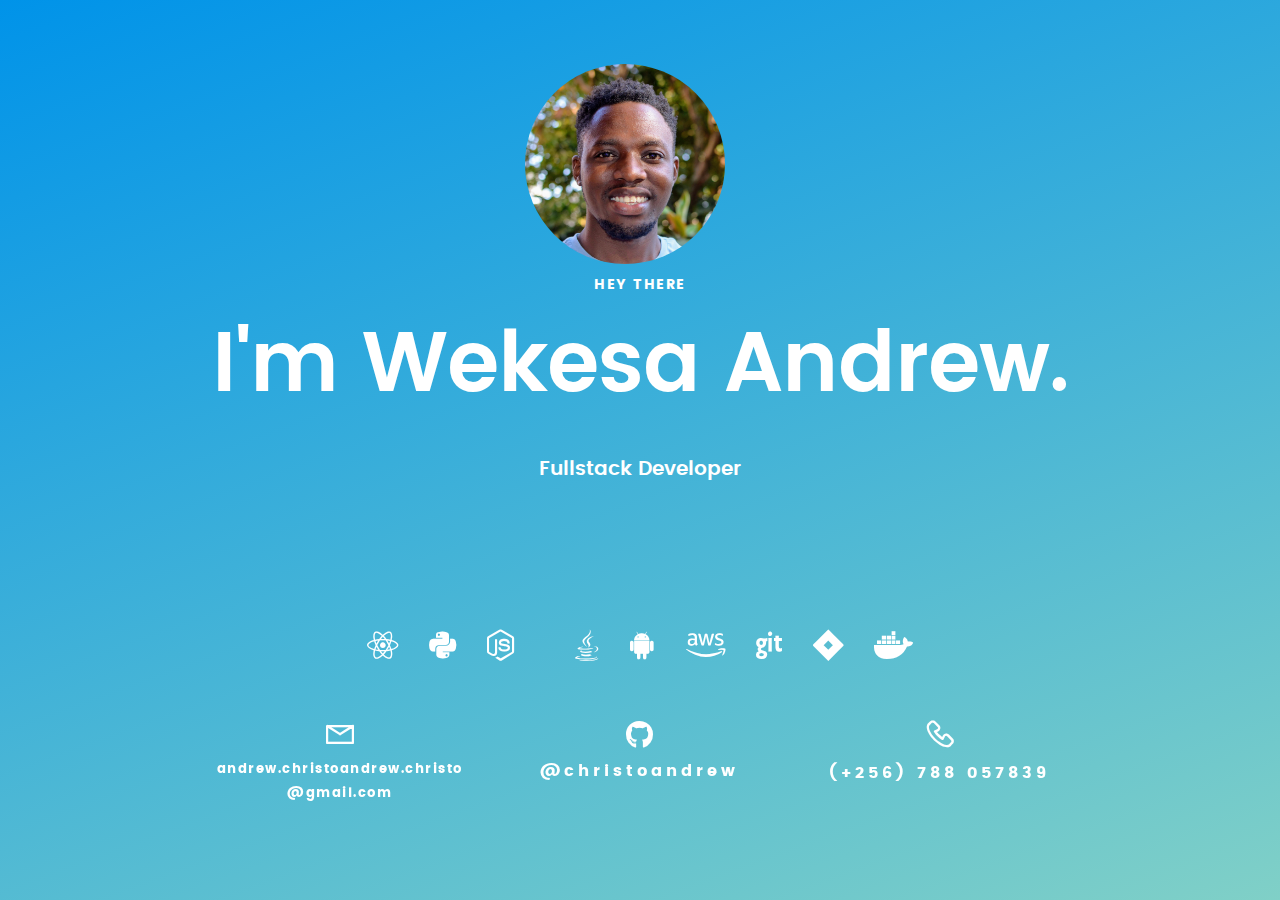
<file: index.html>
<!DOCTYPE html>
<!--[if IE 8 ]>
<html class="no-js oldie ie8" lang="en"> <![endif]-->
<!--[if IE 9 ]>
<html class="no-js oldie ie9" lang="en"> <![endif]-->
<!--[if (gte IE 9)|!(IE)]><!-->
<html class="no-js" lang="en"> <!--<![endif]-->
<!-- Global site tag (gtag.js) - Google Analytics -->
<script async src="https://www.googletagmanager.com/gtag/js?id=UA-80506898-2"></script>
<script>
  window.dataLayer = window.dataLayer || [];

  function gtag() {
    dataLayer.push(arguments);
  }

  gtag('js', new Date());

  gtag('config', 'UA-80506898-2');
</script>

<!-- Google Analytics -->
<script>
  (function (i, s, o, g, r, a, m) {
    i['GoogleAnalyticsObject'] = r;
    i[r] = i[r] || function () {
      (i[r].q = i[r].q || []).push(arguments)
    }, i[r].l = 1 * new Date();
    a = s.createElement(o),
      m = s.getElementsByTagName(o)[0];
    a.async = 1;
    a.src = g;
    m.parentNode.insertBefore(a, m)
  })(window, document, 'script', 'https://www.google-analytics.com/analytics.js', 'ga');

  ga('create', 'UA-80506898-2', 'auto');
  ga('send', 'pageview');
</script>
<!-- End Google Analytics -->
<head>

    <!--- basic page needs
    ================================================== -->
    <meta charset="utf-8">
    <title>Wekesa Andrew</title>
    <meta name="description" content="">
    <meta name="author" content="">

    <!-- mobile specific metas
    ================================================== -->
    <meta name="viewport" content="width=device-width, initial-scale=1, maximum-scale=1">

    <!-- CSS
  ================================================== -->
    <link rel="stylesheet" href="css/base.css">
    <link href="css/all.css" rel="stylesheet">
    <link rel="stylesheet" href="css/main.css">
    <link rel="stylesheet" href="css/fonts.css">


    <script src="js/pace.min.js"></script>

    <!-- favicons
     ================================================== -->
    <link rel="icon" type="image/png" href="images/favicon.png">

</head>

<body id="top">

<!-- header
================================================== -->


<!-- intro section
================================================== -->
<section id="intro">
    <div class="">
        <div class="row">

            <div class="col-twelve">
                <img src="images/me.jpg" alt="Profile Picture">
                <h5>Hey There</h5>
                <h1>I'm Wekesa Andrew.</h1>

                <p class="">
                    <h3>Fullstack Developer</h3>
                </p>

            </div>

        </div>
    </div> <!-- /intro-content -->


</section> <!-- /intro -->

<footer>
    <div class="row">
        <div class="col-twelve no-margin">

            <ul class="footer-social">
                <li><i class="fab fa-react "></i></li>
                <li><i class="fab fa-python"></i></li>
                <li><i class="fab fa-node-js"></i></li>
                <li><i class="fab "></i></li>
                <li><i class="fab fa-java"></i></li>
                <li><i class="fab fa-android"></i></li>
                <li><i class="fab fa-aws python"></i></li>
                <li><i class="fab fa-git python"></i></li>
                <li><i class="fab fa-jira python"></i></li>
                <li><i class="fab fa-docker"></i></li>
            </ul>

        </div>


    </div>

    <section id="contact">
        <div class="row section-intro" style="margin-bottom: 0em; margin-top: -5em">


            <div class="col-four tab-full">

                <div class="icon">
                    <i class="icon-mail" style="font-size: 2em"></i>
                </div>

                <h6 style="text-transform: lowercase;color: white">
                    <a href="mailto:andrew.christoandrew.christo@gmail.com">
                        andrew.christoandrew.christo@gmail.com
                    </a>
                </h6>

            </div>

            <div class="col-four tab-full collapse">

                <style>
                    a{
                        color: white;
                    }

                    a:hover, a:focus{
                        color: #204d74;
                    }
                </style>
                <div class="icon">
                    <i class="fab fa-github" style="font-size: 2em"></i>
                </div>
                <h5 style="text-transform: lowercase">
                    <a href="http://github.com/christoandrew" target="_blank">@christoandrew</a>
                </h5>

            </div>

            <div class="col-four tab-full">

                <div class="icon">
                    <i class="icon-phone" style="font-size: 2em"></i>
                </div>

                <h5>(+256) 788 057839</h5>

            </div>
        </div>
    </section>
</footer>

<div id="preloader">
    <div id="loader"></div>
</div>

<!-- Java Script
================================================== -->
<script src="js/jquery-2.1.3.min.js"></script>
<script src="js/plugins.js"></script>
<script src="js/main.js"></script>
</body>

</html>
</file>
<file: css/base.css>
/**
 * ===================================================================
 *
 *  Kards v1.0 Base Stylesheet
 *  url: styleshout.com
 *  03-01-2016
 *  ------------------------------------------------------------------
 *  TOC:
 *  01. reset
 *  02. basic/base setup styles
 *  03. grid
 *  04. MISC
 *
 * ===================================================================
 */

/**
 * ===================================================================
 * 01. reset - normalize.css v3.0.2 | MIT License | git.io/normalize
 *
 * -------------------------------------------------------------------
 */
html {
	font-family: sans-serif;
	-ms-text-size-adjust: 100%;
	-webkit-text-size-adjust: 100%;
}

body {
	margin: 0;
}

article,
aside,
details,
figcaption,
figure,
footer,
header,
hgroup,
main,
menu,
nav,
section,
summary {
	display: block;
}

audio,
canvas,
progress,
video {
	display: inline-block;
	vertical-align: baseline;
}

audio:not([controls]) {
	display: none;
	height: 0;
}

[hidden],
template {
	display: none;
}

a {
	background: transparent;
}

a:active,
a:hover {
	outline: 0;
}

abbr[title] {
	border-bottom: 1px dotted;
}

b,
strong {
	font-weight: bold;
}

dfn {
	font-style: italic;
}

h1 {
	font-size: 2em;
	margin: 0.67em 0;
}

mark {
	background: #ff0;
	color: #000;
}

small {
	font-size: 80%;
}

sub,
sup {
	font-size: 75%;
	line-height: 0;
	position: relative;
	vertical-align: baseline;
}

sup {
	top: -0.5em;
}

sub {
	bottom: -0.25em;
}

img {
	border: 0;
}

svg:not(:root) {
	overflow: hidden;
}

figure {
	margin: 1em 40px;
}

hr {
	-moz-box-sizing: content-box;
	box-sizing: content-box;
	height: 0;
}

pre {
	overflow: auto;
}

code,
kbd,
pre,
samp {
	font-family: monospace, monospace;
	font-size: 1em;
}

button,
input,
optgroup,
select,
textarea {
	color: inherit;
	font: inherit;
	margin: 0;
}

button {
	overflow: visible;
}

button,
select {
	text-transform: none;
}

button,
html input[type="button"],
input[type="reset"],
input[type="submit"] {
	-webkit-appearance: button;
	cursor: pointer;
}

button[disabled],
html input[disabled] {
	cursor: default;
}

button::-moz-focus-inner,
input::-moz-focus-inner {
	border: 0;
	padding: 0;
}

input {
	line-height: normal;
}

input[type="checkbox"],
input[type="radio"] {
	box-sizing: border-box;
	padding: 0;
}

input[type="number"]::-webkit-inner-spin-button,
input[type="number"]::-webkit-outer-spin-button {
	height: auto;
}

input[type="search"] {
	-webkit-appearance: textfield;
	-moz-box-sizing: content-box;
	-webkit-box-sizing: content-box;
	box-sizing: content-box;
}

input[type="search"]::-webkit-search-cancel-button,
input[type="search"]::-webkit-search-decoration {
	-webkit-appearance: none;
}

fieldset {
	border: 1px solid #c0c0c0;
	margin: 0 2px;
	padding: 0.35em 0.625em 0.75em;
}

legend {
	border: 0;
	padding: 0;
}

textarea {
	overflow: auto;
}

optgroup {
	font-weight: bold;
}

table {
	border-collapse: collapse;
	border-spacing: 0;
}

td,
th {
	padding: 0;
}

/**
 * ===================================================================
 * 02. basic/base setup styles - (_basic.scss)
 *
 * -------------------------------------------------------------------
 */
html {
	font-size: 62.5%;
	box-sizing: border-box;
}

*,
*::before,
*::after {
	box-sizing: inherit;
}

body {
	font-weight: normal;
	line-height: 1;
	text-rendering: optimizeLegibility;
	word-wrap: break-word;
	-webkit-overflow-scrolling: touch;
	-webkit-text-size-adjust: none;
}

body,
input,
button {
	-moz-osx-font-smoothing: grayscale;
	-webkit-font-smoothing: antialiased;
}

/**
 * Media - (_basic.scss)
 * -------------------------------------------------------------------
 */
img,
video {
	max-width: 100%;
	height: auto;
}

/**
 * Typography resets - (_basic.scss)
 * -------------------------------------------------------------------
 */
div,
dl,
dt,
dd,
ul,
ol,
li,
h1,
h2,
h3,
h4,
h5,
h6,
pre,
form,
p,
blockquote,
th,
td {
	margin: 0;
	padding: 0;
}

h1,
h2,
h3,
h4,
h5,
h6 {
	-webkit-font-variant-ligatures: common-ligatures;
	-moz-font-variant-ligatures: common-ligatures;
	font-variant-ligatures: common-ligatures;
	text-rendering: optimizeLegibility;
}

em,
i {
	font-style: italic;
	line-height: inherit;
}

strong,
b {
	font-weight: bold;
	line-height: inherit;
}

small {
	font-size: 60%;
	line-height: inherit;
}

ol,
ul {
	list-style: none;
}

li {
	display: block;
}

/**
 * links - (_basic.scss)
 * -------------------------------------------------------------------
 */
a {
	text-decoration: none;
	line-height: inherit;
}

a img {
	border: none;
}

/**
 * inputs - (_basic.scss)
 * -------------------------------------------------------------------
 */
fieldset {
	margin: 0;
	padding: 0;
}

input[type="email"],
input[type="number"],
input[type="search"],
input[type="text"],
input[type="tel"],
input[type="url"],
input[type="password"],
textarea {
	-webkit-appearance: none;
	-moz-appearance: none;
	-ms-appearance: none;
	-o-appearance: none;
	appearance: none;
}

/**
 * ===================================================================
 * 03. grid - (_grid.scss)
 *
 * -------------------------------------------------------------------
 */
.row {
	width: 94%;
	max-width: 1140px;
	margin: 0 auto;
}

.row:before,
.row:after {
	content: "";
	display: table;
}

.row:after {
	clear: both;
}

.row .row {
	width: auto;
	max-width: none;
	margin-left: -20px;
	margin-right: -20px;
}

[class*="col-"],
.bgrid {
	float: left;
}

[class*="col-"] + [class*="col-"].end {
	float: right;
}

[class*="col-"] {
	padding: 0 20px;
}

.col-one {
	width: 8.33333%;
}

.col-two,
.col-1-6 {
	width: 16.66667%;
}

.col-three,
.col-1-4 {
	width: 25%;
}

.col-four,
.col-1-3 {
	width: 33.33333%;
}

.col-five {
	width: 41.66667%;
}

.col-six,
.col-1-2 {
	width: 50%;
}

.col-seven {
	width: 58.33333%;
}

.col-eight,
.col-2-3 {
	width: 66.66667%;
}

.col-nine,
.col-3-4 {
	width: 75%;
}

.col-ten,
.col-5-6 {
	width: 83.33333%;
}

.col-eleven {
	width: 91.66667%;
}

.col-twelve,
.col-full {
	width: 100%;
        margin-top: 64px;
}


/**
 * small screens - (_grid.scss)
 * ---------------------------------------------------------------
 */
@media screen and (max-width:1024px) {
	.row .row {
		margin-left: -18px;
		margin-right: -18px;
	}

	[class*="col-"] {
		padding: 0 18px;
	}

}

/**
 * tablets - (_grid.scss)
 * ---------------------------------------------------------------
 */
@media screen and (max-width:768px) {
	.row {
		width: auto;
		padding-left: 30px;
		padding-right: 30px;
	}

	.row .row {
		padding-left: 0;
		padding-right: 0;
		margin-left: -15px;
		margin-right: -15px;
	}

	[class*="col-"] {
		padding: 0 15px;
	}

	.tab-1-4 {
		width: 25%;
	}

	.tab-1-3 {
		width: 33.33333%;
	}

	.tab-1-2 {
		width: 50%;
	}

	.tab-2-3 {
		width: 66.66667%;
	}

	.tab-3-4 {
		width: 75%;
	}

	.tab-full {
		width: 100%;
	}

}

/**
 * large mobile devices - (_grid.scss)
 * ---------------------------------------------------------------
 */
@media screen and (max-width:600px) {
	.row {
		/*padding-left: 25px;
		padding-right: 25px;*/
	}

	.row .row {
		margin-left: -10px;
		margin-right: -10px;
	}

	[class*="col-"] {
		padding: 0 10px;
	}

	.mob-1-4 {
		width: 25%;
	}

	.mob-1-2 {
		width: 50%;
	}

	.mob-3-4 {
		width: 75%;
	}

	.mob-full {
		width: 100%;
	}

}

/**
 * small mobile devices - (_grid.scss)
 * ---------------------------------------------------------------
 */
@media screen and (max-width:400px) {
	.row .row {
		padding-left: 0;
		padding-right: 0;
		margin-left: 0;
		margin-right: 0;
	}

	[class*="col-"] {
		width: 100% !important;
		float: none !important;
		clear: both !important;
		margin-left: 0;
		margin-right: 0;
		padding: 0;
	}

	[class*="col-"] + [class*="col-"].end {
		float: none;
	}

}

/**
 * ===================================================================
 * block grids - (_grid.scss)
 *
 * -------------------------------------------------------------------
 */
[class*="block-"]:before,
[class*="block-"]:after {
	content: "";
	display: table;
}

[class*="block-"]:after {
	clear: both;
}

.block-1-6 .bgrid {
	width: 16.66667%;
}

.block-1-4 .bgrid {
	width: 25%;
}

.block-1-3 .bgrid {
	width: 33.33333%;
}

.block-1-2 .bgrid {
	width: 50%;
}

/**
 * Clearing for block grid columns. Allow columns with
 * different heights to align properly.
 */
.block-1-6 .bgrid:nth-child(6n+1),
.block-1-4 .bgrid:nth-child(4n+1),
.block-1-3 .bgrid:nth-child(3n+1),
.block-1-2 .bgrid:nth-child(2n+1) {
	clear: both;
}

/**
 * small screens - (_grid.scss)
 * ---------------------------------------------------------------
 */
@media screen and (max-width:1024px) {
	.block-s-1-6 .bgrid {
		width: 16.66667%;
	}

	.block-s-1-4 .bgrid {
		width: 25%;
	}

	.block-s-1-3 .bgrid {
		width: 33.33333%;
	}

	.block-s-1-2 .bgrid {
		width: 50%;
	}

	.block-s-full .bgrid {
		width: 100%;
		clear: both;
	}

	[class*="block-s-"] .bgrid:nth-child(n) {
		clear: none;
	}

	.block-s-1-6 .bgrid:nth-child(6n+1),
	.block-s-1-4 .bgrid:nth-child(4n+1),
	.block-s-1-3 .bgrid:nth-child(3n+1),
	.block-s-1-2 .bgrid:nth-child(2n+1) {
		clear: both;
	}

}

/**
 * tablets - (_grid.scss)
 * ---------------------------------------------------------------
 */
@media screen and (max-width:768px) {
	.block-tab-1-6 .bgrid {
		width: 16.66667%;
	}

	.block-tab-1-4 .bgrid {
		width: 25%;
	}

	.block-tab-1-3 .bgrid {
		width: 33.33333%;
	}

	.block-tab-1-2 .bgrid {
		width: 50%;
	}

	.block-tab-full .bgrid {
		width: 100%;
		clear: both;
	}

	[class*="block-tab-"] .bgrid:nth-child(n) {
		clear: none;
	}

	.block-tab-1-6 .bgrid:nth-child(6n+1),
	.block-tab-1-4 .bgrid:nth-child(4n+1),
	.block-tab-1-3 .bgrid:nth-child(3n+1),
	.block-tab-1-2 .bgrid:nth-child(2n+1) {
		clear: both;
	}

}

/**
 * large mobile devices - (_grid.scss)
 * ---------------------------------------------------------------
 */
@media screen and (max-width:600px) {
	.block-mob-1-6 .bgrid {
		width: 16.66667%;
	}

	.block-mob-1-4 .bgrid {
		width: 25%;
	}

	.block-mob-1-3 .bgrid {
		width: 33.33333%;
	}

	.block-mob-1-2 .bgrid {
		width: 50%;
	}

	.block-mob-full .bgrid {
		width: 100%;
		clear: both;
	}

	[class*="block-mob-"] .bgrid:nth-child(n) {
		clear: none;
	}

	.block-mob-1-6 .bgrid:nth-child(6n+1),
	.block-mob-1-4 .bgrid:nth-child(4n+1),
	.block-mob-1-3 .bgrid:nth-child(3n+1),
	.block-mob-1-2 .bgrid:nth-child(2n+1) {
		clear: both;
	}

}

/**
 * stack on small mobile devices - (_grid.scss)
 * ---------------------------------------------------------------
 */
@media screen and (max-width:400px) {
	.stack .bgrid {
		width: 100% !important;
		float: none !important;
		clear: both !important;
		margin-left: 0;
		margin-right: 0;
	}

}

/**
 * ===================================================================
 * 04. MISC  - (_grid.scss)
 *
 * -------------------------------------------------------------------
 */

/**
 * Clearing - (http://nicolasgallagher.com/micro-clearfix-hack/
 */
.group:before,
.group:after {
	content: "";
	display: table;
}

.group:after {
	clear: both;
}

/**
 * Misc Helper Styles
 */
.hide {
	display: none;
}

.invisible {
	visibility: hidden;
}

.antialiased {
	-webkit-font-smoothing: antialiased;
	-moz-osx-font-smoothing: grayscale;
}

.remove-bottom {
	margin-bottom: 0;
}

.half-bottom {
	margin-bottom: 1.5rem !important;
}

.add-bottom {
	margin-bottom: 3rem !important;
}

.no-border {
	border: none;
}

.full-width {
	width: 100%;
}

.text-center {
	text-align: center;
}

.text-left {
	text-align: left;
}

.text-right {
	text-align: right;
}

.pull-left {
	float: left;
}

.pull-right {
	float: right;
}

.align-center {
	margin-left: auto;
	margin-right: auto;
	text-align: center;
}

/*# sourceMappingURL=base.css.map */
</file>
<file: css/all.css>
.fa,
.fas,
.far,
.fal,
.fab {
  -moz-osx-font-smoothing: grayscale;
  -webkit-font-smoothing: antialiased;
  display: inline-block;
  font-style: normal;
  font-variant: normal;
  text-rendering: auto;
  line-height: 1; }

.fa-lg {
  font-size: 1.33333em;
  line-height: 0.75em;
  vertical-align: -.0667em; }

.fa-xs {
  font-size: .75em; }

.fa-sm {
  font-size: .875em; }

.fa-1x {
  font-size: 1em; }

.fa-2x {
  font-size: 2em; }

.fa-3x {
  font-size: 3em; }

.fa-4x {
  font-size: 4em; }

.fa-5x {
  font-size: 5em; }

.fa-6x {
  font-size: 6em; }

.fa-7x {
  font-size: 7em; }

.fa-8x {
  font-size: 8em; }

.fa-9x {
  font-size: 9em; }

.fa-10x {
  font-size: 10em; }

.fa-fw {
  text-align: center;
  width: 1.25em; }

.fa-ul {
  list-style-type: none;
  margin-left: 2.5em;
  padding-left: 0; }
  .fa-ul > li {
    position: relative; }

.fa-li {
  left: -2em;
  position: absolute;
  text-align: center;
  width: 2em;
  line-height: inherit; }

.fa-border {
  border: solid 0.08em #eee;
  border-radius: .1em;
  padding: .2em .25em .15em; }

.fa-pull-left {
  float: left; }

.fa-pull-right {
  float: right; }

.fa.fa-pull-left,
.fas.fa-pull-left,
.far.fa-pull-left,
.fal.fa-pull-left,
.fab.fa-pull-left {
  margin-right: .3em; }

.fa.fa-pull-right,
.fas.fa-pull-right,
.far.fa-pull-right,
.fal.fa-pull-right,
.fab.fa-pull-right {
  margin-left: .3em; }

.fa-spin {
  -webkit-animation: fa-spin 2s infinite linear;
          animation: fa-spin 2s infinite linear; }

.fa-pulse {
  -webkit-animation: fa-spin 1s infinite steps(8);
          animation: fa-spin 1s infinite steps(8); }

@-webkit-keyframes fa-spin {
  0% {
    -webkit-transform: rotate(0deg);
            transform: rotate(0deg); }
  100% {
    -webkit-transform: rotate(360deg);
            transform: rotate(360deg); } }

@keyframes fa-spin {
  0% {
    -webkit-transform: rotate(0deg);
            transform: rotate(0deg); }
  100% {
    -webkit-transform: rotate(360deg);
            transform: rotate(360deg); } }

.fa-rotate-90 {
  -ms-filter: "progid:DXImageTransform.Microsoft.BasicImage(rotation=1)";
  -webkit-transform: rotate(90deg);
          transform: rotate(90deg); }

.fa-rotate-180 {
  -ms-filter: "progid:DXImageTransform.Microsoft.BasicImage(rotation=2)";
  -webkit-transform: rotate(180deg);
          transform: rotate(180deg); }

.fa-rotate-270 {
  -ms-filter: "progid:DXImageTransform.Microsoft.BasicImage(rotation=3)";
  -webkit-transform: rotate(270deg);
          transform: rotate(270deg); }

.fa-flip-horizontal {
  -ms-filter: "progid:DXImageTransform.Microsoft.BasicImage(rotation=0, mirror=1)";
  -webkit-transform: scale(-1, 1);
          transform: scale(-1, 1); }

.fa-flip-vertical {
  -ms-filter: "progid:DXImageTransform.Microsoft.BasicImage(rotation=2, mirror=1)";
  -webkit-transform: scale(1, -1);
          transform: scale(1, -1); }

.fa-flip-both, .fa-flip-horizontal.fa-flip-vertical {
  -ms-filter: "progid:DXImageTransform.Microsoft.BasicImage(rotation=2, mirror=1)";
  -webkit-transform: scale(-1, -1);
          transform: scale(-1, -1); }

:root .fa-rotate-90,
:root .fa-rotate-180,
:root .fa-rotate-270,
:root .fa-flip-horizontal,
:root .fa-flip-vertical,
:root .fa-flip-both {
  -webkit-filter: none;
          filter: none; }

.fa-stack {
  display: inline-block;
  height: 2em;
  line-height: 2em;
  position: relative;
  vertical-align: middle;
  width: 2.5em; }

.fa-stack-1x,
.fa-stack-2x {
  left: 0;
  position: absolute;
  text-align: center;
  width: 100%; }

.fa-stack-1x {
  line-height: inherit; }

.fa-stack-2x {
  font-size: 2em; }

.fa-inverse {
  color: #fff; }

/* Font Awesome uses the Unicode Private Use Area (PUA) to ensure screen
readers do not read off random characters that represent icons */
.fa-500px:before {
  content: "\f26e"; }

.fa-accessible-icon:before {
  content: "\f368"; }

.fa-accusoft:before {
  content: "\f369"; }

.fa-acquisitions-incorporated:before {
  content: "\f6af"; }

.fa-ad:before {
  content: "\f641"; }

.fa-address-book:before {
  content: "\f2b9"; }

.fa-address-card:before {
  content: "\f2bb"; }

.fa-adjust:before {
  content: "\f042"; }

.fa-adn:before {
  content: "\f170"; }

.fa-adobe:before {
  content: "\f778"; }

.fa-adversal:before {
  content: "\f36a"; }

.fa-affiliatetheme:before {
  content: "\f36b"; }

.fa-air-freshener:before {
  content: "\f5d0"; }

.fa-algolia:before {
  content: "\f36c"; }

.fa-align-center:before {
  content: "\f037"; }

.fa-align-justify:before {
  content: "\f039"; }

.fa-align-left:before {
  content: "\f036"; }

.fa-align-right:before {
  content: "\f038"; }

.fa-alipay:before {
  content: "\f642"; }

.fa-allergies:before {
  content: "\f461"; }

.fa-amazon:before {
  content: "\f270"; }

.fa-amazon-pay:before {
  content: "\f42c"; }

.fa-ambulance:before {
  content: "\f0f9"; }

.fa-american-sign-language-interpreting:before {
  content: "\f2a3"; }

.fa-amilia:before {
  content: "\f36d"; }

.fa-anchor:before {
  content: "\f13d"; }

.fa-android:before {
  content: "\f17b"; }

.fa-angellist:before {
  content: "\f209"; }

.fa-angle-double-down:before {
  content: "\f103"; }

.fa-angle-double-left:before {
  content: "\f100"; }

.fa-angle-double-right:before {
  content: "\f101"; }

.fa-angle-double-up:before {
  content: "\f102"; }

.fa-angle-down:before {
  content: "\f107"; }

.fa-angle-left:before {
  content: "\f104"; }

.fa-angle-right:before {
  content: "\f105"; }

.fa-angle-up:before {
  content: "\f106"; }

.fa-angry:before {
  content: "\f556"; }

.fa-angrycreative:before {
  content: "\f36e"; }

.fa-angular:before {
  content: "\f420"; }

.fa-ankh:before {
  content: "\f644"; }

.fa-app-store:before {
  content: "\f36f"; }

.fa-app-store-ios:before {
  content: "\f370"; }

.fa-apper:before {
  content: "\f371"; }

.fa-apple:before {
  content: "\f179"; }

.fa-apple-alt:before {
  content: "\f5d1"; }

.fa-apple-pay:before {
  content: "\f415"; }

.fa-archive:before {
  content: "\f187"; }

.fa-archway:before {
  content: "\f557"; }

.fa-arrow-alt-circle-down:before {
  content: "\f358"; }

.fa-arrow-alt-circle-left:before {
  content: "\f359"; }

.fa-arrow-alt-circle-right:before {
  content: "\f35a"; }

.fa-arrow-alt-circle-up:before {
  content: "\f35b"; }

.fa-arrow-circle-down:before {
  content: "\f0ab"; }

.fa-arrow-circle-left:before {
  content: "\f0a8"; }

.fa-arrow-circle-right:before {
  content: "\f0a9"; }

.fa-arrow-circle-up:before {
  content: "\f0aa"; }

.fa-arrow-down:before {
  content: "\f063"; }

.fa-arrow-left:before {
  content: "\f060"; }

.fa-arrow-right:before {
  content: "\f061"; }

.fa-arrow-up:before {
  content: "\f062"; }

.fa-arrows-alt:before {
  content: "\f0b2"; }

.fa-arrows-alt-h:before {
  content: "\f337"; }

.fa-arrows-alt-v:before {
  content: "\f338"; }

.fa-artstation:before {
  content: "\f77a"; }

.fa-assistive-listening-systems:before {
  content: "\f2a2"; }

.fa-asterisk:before {
  content: "\f069"; }

.fa-asymmetrik:before {
  content: "\f372"; }

.fa-at:before {
  content: "\f1fa"; }

.fa-atlas:before {
  content: "\f558"; }

.fa-atlassian:before {
  content: "\f77b"; }

.fa-atom:before {
  content: "\f5d2"; }

.fa-audible:before {
  content: "\f373"; }

.fa-audio-description:before {
  content: "\f29e"; }

.fa-autoprefixer:before {
  content: "\f41c"; }

.fa-avianex:before {
  content: "\f374"; }

.fa-aviato:before {
  content: "\f421"; }

.fa-award:before {
  content: "\f559"; }

.fa-aws:before {
  content: "\f375"; }

.fa-baby:before {
  content: "\f77c"; }

.fa-baby-carriage:before {
  content: "\f77d"; }

.fa-backspace:before {
  content: "\f55a"; }

.fa-backward:before {
  content: "\f04a"; }

.fa-bacon:before {
  content: "\f7e5"; }

.fa-balance-scale:before {
  content: "\f24e"; }

.fa-ban:before {
  content: "\f05e"; }

.fa-band-aid:before {
  content: "\f462"; }

.fa-bandcamp:before {
  content: "\f2d5"; }

.fa-barcode:before {
  content: "\f02a"; }

.fa-bars:before {
  content: "\f0c9"; }

.fa-baseball-ball:before {
  content: "\f433"; }

.fa-basketball-ball:before {
  content: "\f434"; }

.fa-bath:before {
  content: "\f2cd"; }

.fa-battery-empty:before {
  content: "\f244"; }

.fa-battery-full:before {
  content: "\f240"; }

.fa-battery-half:before {
  content: "\f242"; }

.fa-battery-quarter:before {
  content: "\f243"; }

.fa-battery-three-quarters:before {
  content: "\f241"; }

.fa-bed:before {
  content: "\f236"; }

.fa-beer:before {
  content: "\f0fc"; }

.fa-behance:before {
  content: "\f1b4"; }

.fa-behance-square:before {
  content: "\f1b5"; }

.fa-bell:before {
  content: "\f0f3"; }

.fa-bell-slash:before {
  content: "\f1f6"; }

.fa-bezier-curve:before {
  content: "\f55b"; }

.fa-bible:before {
  content: "\f647"; }

.fa-bicycle:before {
  content: "\f206"; }

.fa-bimobject:before {
  content: "\f378"; }

.fa-binoculars:before {
  content: "\f1e5"; }

.fa-biohazard:before {
  content: "\f780"; }

.fa-birthday-cake:before {
  content: "\f1fd"; }

.fa-bitbucket:before {
  content: "\f171"; }

.fa-bitcoin:before {
  content: "\f379"; }

.fa-bity:before {
  content: "\f37a"; }

.fa-black-tie:before {
  content: "\f27e"; }

.fa-blackberry:before {
  content: "\f37b"; }

.fa-blender:before {
  content: "\f517"; }

.fa-blender-phone:before {
  content: "\f6b6"; }

.fa-blind:before {
  content: "\f29d"; }

.fa-blog:before {
  content: "\f781"; }

.fa-blogger:before {
  content: "\f37c"; }

.fa-blogger-b:before {
  content: "\f37d"; }

.fa-bluetooth:before {
  content: "\f293"; }

.fa-bluetooth-b:before {
  content: "\f294"; }

.fa-bold:before {
  content: "\f032"; }

.fa-bolt:before {
  content: "\f0e7"; }

.fa-bomb:before {
  content: "\f1e2"; }

.fa-bone:before {
  content: "\f5d7"; }

.fa-bong:before {
  content: "\f55c"; }

.fa-book:before {
  content: "\f02d"; }

.fa-book-dead:before {
  content: "\f6b7"; }

.fa-book-medical:before {
  content: "\f7e6"; }

.fa-book-open:before {
  content: "\f518"; }

.fa-book-reader:before {
  content: "\f5da"; }

.fa-bookmark:before {
  content: "\f02e"; }

.fa-bowling-ball:before {
  content: "\f436"; }

.fa-box:before {
  content: "\f466"; }

.fa-box-open:before {
  content: "\f49e"; }

.fa-boxes:before {
  content: "\f468"; }

.fa-braille:before {
  content: "\f2a1"; }

.fa-brain:before {
  content: "\f5dc"; }

.fa-bread-slice:before {
  content: "\f7ec"; }

.fa-briefcase:before {
  content: "\f0b1"; }

.fa-briefcase-medical:before {
  content: "\f469"; }

.fa-broadcast-tower:before {
  content: "\f519"; }

.fa-broom:before {
  content: "\f51a"; }

.fa-brush:before {
  content: "\f55d"; }

.fa-btc:before {
  content: "\f15a"; }

.fa-bug:before {
  content: "\f188"; }

.fa-building:before {
  content: "\f1ad"; }

.fa-bullhorn:before {
  content: "\f0a1"; }

.fa-bullseye:before {
  content: "\f140"; }

.fa-burn:before {
  content: "\f46a"; }

.fa-buromobelexperte:before {
  content: "\f37f"; }

.fa-bus:before {
  content: "\f207"; }

.fa-bus-alt:before {
  content: "\f55e"; }

.fa-business-time:before {
  content: "\f64a"; }

.fa-buysellads:before {
  content: "\f20d"; }

.fa-calculator:before {
  content: "\f1ec"; }

.fa-calendar:before {
  content: "\f133"; }

.fa-calendar-alt:before {
  content: "\f073"; }

.fa-calendar-check:before {
  content: "\f274"; }

.fa-calendar-day:before {
  content: "\f783"; }

.fa-calendar-minus:before {
  content: "\f272"; }

.fa-calendar-plus:before {
  content: "\f271"; }

.fa-calendar-times:before {
  content: "\f273"; }

.fa-calendar-week:before {
  content: "\f784"; }

.fa-camera:before {
  content: "\f030"; }

.fa-camera-retro:before {
  content: "\f083"; }

.fa-campground:before {
  content: "\f6bb"; }

.fa-canadian-maple-leaf:before {
  content: "\f785"; }

.fa-candy-cane:before {
  content: "\f786"; }

.fa-cannabis:before {
  content: "\f55f"; }

.fa-capsules:before {
  content: "\f46b"; }

.fa-car:before {
  content: "\f1b9"; }

.fa-car-alt:before {
  content: "\f5de"; }

.fa-car-battery:before {
  content: "\f5df"; }

.fa-car-crash:before {
  content: "\f5e1"; }

.fa-car-side:before {
  content: "\f5e4"; }

.fa-caret-down:before {
  content: "\f0d7"; }

.fa-caret-left:before {
  content: "\f0d9"; }

.fa-caret-right:before {
  content: "\f0da"; }

.fa-caret-square-down:before {
  content: "\f150"; }

.fa-caret-square-left:before {
  content: "\f191"; }

.fa-caret-square-right:before {
  content: "\f152"; }

.fa-caret-square-up:before {
  content: "\f151"; }

.fa-caret-up:before {
  content: "\f0d8"; }

.fa-carrot:before {
  content: "\f787"; }

.fa-cart-arrow-down:before {
  content: "\f218"; }

.fa-cart-plus:before {
  content: "\f217"; }

.fa-cash-register:before {
  content: "\f788"; }

.fa-cat:before {
  content: "\f6be"; }

.fa-cc-amazon-pay:before {
  content: "\f42d"; }

.fa-cc-amex:before {
  content: "\f1f3"; }

.fa-cc-apple-pay:before {
  content: "\f416"; }

.fa-cc-diners-club:before {
  content: "\f24c"; }

.fa-cc-discover:before {
  content: "\f1f2"; }

.fa-cc-jcb:before {
  content: "\f24b"; }

.fa-cc-mastercard:before {
  content: "\f1f1"; }

.fa-cc-paypal:before {
  content: "\f1f4"; }

.fa-cc-stripe:before {
  content: "\f1f5"; }

.fa-cc-visa:before {
  content: "\f1f0"; }

.fa-centercode:before {
  content: "\f380"; }

.fa-centos:before {
  content: "\f789"; }

.fa-certificate:before {
  content: "\f0a3"; }

.fa-chair:before {
  content: "\f6c0"; }

.fa-chalkboard:before {
  content: "\f51b"; }

.fa-chalkboard-teacher:before {
  content: "\f51c"; }

.fa-charging-station:before {
  content: "\f5e7"; }

.fa-chart-area:before {
  content: "\f1fe"; }

.fa-chart-bar:before {
  content: "\f080"; }

.fa-chart-line:before {
  content: "\f201"; }

.fa-chart-pie:before {
  content: "\f200"; }

.fa-check:before {
  content: "\f00c"; }

.fa-check-circle:before {
  content: "\f058"; }

.fa-check-double:before {
  content: "\f560"; }

.fa-check-square:before {
  content: "\f14a"; }

.fa-cheese:before {
  content: "\f7ef"; }

.fa-chess:before {
  content: "\f439"; }

.fa-chess-bishop:before {
  content: "\f43a"; }

.fa-chess-board:before {
  content: "\f43c"; }

.fa-chess-king:before {
  content: "\f43f"; }

.fa-chess-knight:before {
  content: "\f441"; }

.fa-chess-pawn:before {
  content: "\f443"; }

.fa-chess-queen:before {
  content: "\f445"; }

.fa-chess-rook:before {
  content: "\f447"; }

.fa-chevron-circle-down:before {
  content: "\f13a"; }

.fa-chevron-circle-left:before {
  content: "\f137"; }

.fa-chevron-circle-right:before {
  content: "\f138"; }

.fa-chevron-circle-up:before {
  content: "\f139"; }

.fa-chevron-down:before {
  content: "\f078"; }

.fa-chevron-left:before {
  content: "\f053"; }

.fa-chevron-right:before {
  content: "\f054"; }

.fa-chevron-up:before {
  content: "\f077"; }

.fa-child:before {
  content: "\f1ae"; }

.fa-chrome:before {
  content: "\f268"; }

.fa-church:before {
  content: "\f51d"; }

.fa-circle:before {
  content: "\f111"; }

.fa-circle-notch:before {
  content: "\f1ce"; }

.fa-city:before {
  content: "\f64f"; }

.fa-clinic-medical:before {
  content: "\f7f2"; }

.fa-clipboard:before {
  content: "\f328"; }

.fa-clipboard-check:before {
  content: "\f46c"; }

.fa-clipboard-list:before {
  content: "\f46d"; }

.fa-clock:before {
  content: "\f017"; }

.fa-clone:before {
  content: "\f24d"; }

.fa-closed-captioning:before {
  content: "\f20a"; }

.fa-cloud:before {
  content: "\f0c2"; }

.fa-cloud-download-alt:before {
  content: "\f381"; }

.fa-cloud-meatball:before {
  content: "\f73b"; }

.fa-cloud-moon:before {
  content: "\f6c3"; }

.fa-cloud-moon-rain:before {
  content: "\f73c"; }

.fa-cloud-rain:before {
  content: "\f73d"; }

.fa-cloud-showers-heavy:before {
  content: "\f740"; }

.fa-cloud-sun:before {
  content: "\f6c4"; }

.fa-cloud-sun-rain:before {
  content: "\f743"; }

.fa-cloud-upload-alt:before {
  content: "\f382"; }

.fa-cloudscale:before {
  content: "\f383"; }

.fa-cloudsmith:before {
  content: "\f384"; }

.fa-cloudversify:before {
  content: "\f385"; }

.fa-cocktail:before {
  content: "\f561"; }

.fa-code:before {
  content: "\f121"; }

.fa-code-branch:before {
  content: "\f126"; }

.fa-codepen:before {
  content: "\f1cb"; }

.fa-codiepie:before {
  content: "\f284"; }

.fa-coffee:before {
  content: "\f0f4"; }

.fa-cog:before {
  content: "\f013"; }

.fa-cogs:before {
  content: "\f085"; }

.fa-coins:before {
  content: "\f51e"; }

.fa-columns:before {
  content: "\f0db"; }

.fa-comment:before {
  content: "\f075"; }

.fa-comment-alt:before {
  content: "\f27a"; }

.fa-comment-dollar:before {
  content: "\f651"; }

.fa-comment-dots:before {
  content: "\f4ad"; }

.fa-comment-medical:before {
  content: "\f7f5"; }

.fa-comment-slash:before {
  content: "\f4b3"; }

.fa-comments:before {
  content: "\f086"; }

.fa-comments-dollar:before {
  content: "\f653"; }

.fa-compact-disc:before {
  content: "\f51f"; }

.fa-compass:before {
  content: "\f14e"; }

.fa-compress:before {
  content: "\f066"; }

.fa-compress-arrows-alt:before {
  content: "\f78c"; }

.fa-concierge-bell:before {
  content: "\f562"; }

.fa-confluence:before {
  content: "\f78d"; }

.fa-connectdevelop:before {
  content: "\f20e"; }

.fa-contao:before {
  content: "\f26d"; }

.fa-cookie:before {
  content: "\f563"; }

.fa-cookie-bite:before {
  content: "\f564"; }

.fa-copy:before {
  content: "\f0c5"; }

.fa-copyright:before {
  content: "\f1f9"; }

.fa-couch:before {
  content: "\f4b8"; }

.fa-cpanel:before {
  content: "\f388"; }

.fa-creative-commons:before {
  content: "\f25e"; }

.fa-creative-commons-by:before {
  content: "\f4e7"; }

.fa-creative-commons-nc:before {
  content: "\f4e8"; }

.fa-creative-commons-nc-eu:before {
  content: "\f4e9"; }

.fa-creative-commons-nc-jp:before {
  content: "\f4ea"; }

.fa-creative-commons-nd:before {
  content: "\f4eb"; }

.fa-creative-commons-pd:before {
  content: "\f4ec"; }

.fa-creative-commons-pd-alt:before {
  content: "\f4ed"; }

.fa-creative-commons-remix:before {
  content: "\f4ee"; }

.fa-creative-commons-sa:before {
  content: "\f4ef"; }

.fa-creative-commons-sampling:before {
  content: "\f4f0"; }

.fa-creative-commons-sampling-plus:before {
  content: "\f4f1"; }

.fa-creative-commons-share:before {
  content: "\f4f2"; }

.fa-creative-commons-zero:before {
  content: "\f4f3"; }

.fa-credit-card:before {
  content: "\f09d"; }

.fa-critical-role:before {
  content: "\f6c9"; }

.fa-crop:before {
  content: "\f125"; }

.fa-crop-alt:before {
  content: "\f565"; }

.fa-cross:before {
  content: "\f654"; }

.fa-crosshairs:before {
  content: "\f05b"; }

.fa-crow:before {
  content: "\f520"; }

.fa-crown:before {
  content: "\f521"; }

.fa-crutch:before {
  content: "\f7f7"; }

.fa-css3:before {
  content: "\f13c"; }

.fa-css3-alt:before {
  content: "\f38b"; }

.fa-cube:before {
  content: "\f1b2"; }

.fa-cubes:before {
  content: "\f1b3"; }

.fa-cut:before {
  content: "\f0c4"; }

.fa-cuttlefish:before {
  content: "\f38c"; }

.fa-d-and-d:before {
  content: "\f38d"; }

.fa-d-and-d-beyond:before {
  content: "\f6ca"; }

.fa-dashcube:before {
  content: "\f210"; }

.fa-database:before {
  content: "\f1c0"; }

.fa-deaf:before {
  content: "\f2a4"; }

.fa-delicious:before {
  content: "\f1a5"; }

.fa-democrat:before {
  content: "\f747"; }

.fa-deploydog:before {
  content: "\f38e"; }

.fa-deskpro:before {
  content: "\f38f"; }

.fa-desktop:before {
  content: "\f108"; }

.fa-dev:before {
  content: "\f6cc"; }

.fa-deviantart:before {
  content: "\f1bd"; }

.fa-dharmachakra:before {
  content: "\f655"; }

.fa-dhl:before {
  content: "\f790"; }

.fa-diagnoses:before {
  content: "\f470"; }

.fa-diaspora:before {
  content: "\f791"; }

.fa-dice:before {
  content: "\f522"; }

.fa-dice-d20:before {
  content: "\f6cf"; }

.fa-dice-d6:before {
  content: "\f6d1"; }

.fa-dice-five:before {
  content: "\f523"; }

.fa-dice-four:before {
  content: "\f524"; }

.fa-dice-one:before {
  content: "\f525"; }

.fa-dice-six:before {
  content: "\f526"; }

.fa-dice-three:before {
  content: "\f527"; }

.fa-dice-two:before {
  content: "\f528"; }

.fa-digg:before {
  content: "\f1a6"; }

.fa-digital-ocean:before {
  content: "\f391"; }

.fa-digital-tachograph:before {
  content: "\f566"; }

.fa-directions:before {
  content: "\f5eb"; }

.fa-discord:before {
  content: "\f392"; }

.fa-discourse:before {
  content: "\f393"; }

.fa-divide:before {
  content: "\f529"; }

.fa-dizzy:before {
  content: "\f567"; }

.fa-dna:before {
  content: "\f471"; }

.fa-dochub:before {
  content: "\f394"; }

.fa-docker:before {
  content: "\f395"; }

.fa-dog:before {
  content: "\f6d3"; }

.fa-dollar-sign:before {
  content: "\f155"; }

.fa-dolly:before {
  content: "\f472"; }

.fa-dolly-flatbed:before {
  content: "\f474"; }

.fa-donate:before {
  content: "\f4b9"; }

.fa-door-closed:before {
  content: "\f52a"; }

.fa-door-open:before {
  content: "\f52b"; }

.fa-dot-circle:before {
  content: "\f192"; }

.fa-dove:before {
  content: "\f4ba"; }

.fa-download:before {
  content: "\f019"; }

.fa-draft2digital:before {
  content: "\f396"; }

.fa-drafting-compass:before {
  content: "\f568"; }

.fa-dragon:before {
  content: "\f6d5"; }

.fa-draw-polygon:before {
  content: "\f5ee"; }

.fa-dribbble:before {
  content: "\f17d"; }

.fa-dribbble-square:before {
  content: "\f397"; }

.fa-dropbox:before {
  content: "\f16b"; }

.fa-drum:before {
  content: "\f569"; }

.fa-drum-steelpan:before {
  content: "\f56a"; }

.fa-drumstick-bite:before {
  content: "\f6d7"; }

.fa-drupal:before {
  content: "\f1a9"; }

.fa-dumbbell:before {
  content: "\f44b"; }

.fa-dumpster:before {
  content: "\f793"; }

.fa-dumpster-fire:before {
  content: "\f794"; }

.fa-dungeon:before {
  content: "\f6d9"; }

.fa-dyalog:before {
  content: "\f399"; }

.fa-earlybirds:before {
  content: "\f39a"; }

.fa-ebay:before {
  content: "\f4f4"; }

.fa-edge:before {
  content: "\f282"; }

.fa-edit:before {
  content: "\f044"; }

.fa-egg:before {
  content: "\f7fb"; }

.fa-eject:before {
  content: "\f052"; }

.fa-elementor:before {
  content: "\f430"; }

.fa-ellipsis-h:before {
  content: "\f141"; }

.fa-ellipsis-v:before {
  content: "\f142"; }

.fa-ello:before {
  content: "\f5f1"; }

.fa-ember:before {
  content: "\f423"; }

.fa-empire:before {
  content: "\f1d1"; }

.fa-envelope:before {
  content: "\f0e0"; }

.fa-envelope-open:before {
  content: "\f2b6"; }

.fa-envelope-open-text:before {
  content: "\f658"; }

.fa-envelope-square:before {
  content: "\f199"; }

.fa-envira:before {
  content: "\f299"; }

.fa-equals:before {
  content: "\f52c"; }

.fa-eraser:before {
  content: "\f12d"; }

.fa-erlang:before {
  content: "\f39d"; }

.fa-ethereum:before {
  content: "\f42e"; }

.fa-ethernet:before {
  content: "\f796"; }

.fa-etsy:before {
  content: "\f2d7"; }

.fa-euro-sign:before {
  content: "\f153"; }

.fa-exchange-alt:before {
  content: "\f362"; }

.fa-exclamation:before {
  content: "\f12a"; }

.fa-exclamation-circle:before {
  content: "\f06a"; }

.fa-exclamation-triangle:before {
  content: "\f071"; }

.fa-expand:before {
  content: "\f065"; }

.fa-expand-arrows-alt:before {
  content: "\f31e"; }

.fa-expeditedssl:before {
  content: "\f23e"; }

.fa-external-link-alt:before {
  content: "\f35d"; }

.fa-external-link-square-alt:before {
  content: "\f360"; }

.fa-eye:before {
  content: "\f06e"; }

.fa-eye-dropper:before {
  content: "\f1fb"; }

.fa-eye-slash:before {
  content: "\f070"; }

.fa-facebook:before {
  content: "\f09a"; }

.fa-facebook-f:before {
  content: "\f39e"; }

.fa-facebook-messenger:before {
  content: "\f39f"; }

.fa-facebook-square:before {
  content: "\f082"; }

.fa-fantasy-flight-games:before {
  content: "\f6dc"; }

.fa-fast-backward:before {
  content: "\f049"; }

.fa-fast-forward:before {
  content: "\f050"; }

.fa-fax:before {
  content: "\f1ac"; }

.fa-feather:before {
  content: "\f52d"; }

.fa-feather-alt:before {
  content: "\f56b"; }

.fa-fedex:before {
  content: "\f797"; }

.fa-fedora:before {
  content: "\f798"; }

.fa-female:before {
  content: "\f182"; }

.fa-fighter-jet:before {
  content: "\f0fb"; }

.fa-figma:before {
  content: "\f799"; }

.fa-file:before {
  content: "\f15b"; }

.fa-file-alt:before {
  content: "\f15c"; }

.fa-file-archive:before {
  content: "\f1c6"; }

.fa-file-audio:before {
  content: "\f1c7"; }

.fa-file-code:before {
  content: "\f1c9"; }

.fa-file-contract:before {
  content: "\f56c"; }

.fa-file-csv:before {
  content: "\f6dd"; }

.fa-file-download:before {
  content: "\f56d"; }

.fa-file-excel:before {
  content: "\f1c3"; }

.fa-file-export:before {
  content: "\f56e"; }

.fa-file-image:before {
  content: "\f1c5"; }

.fa-file-import:before {
  content: "\f56f"; }

.fa-file-invoice:before {
  content: "\f570"; }

.fa-file-invoice-dollar:before {
  content: "\f571"; }

.fa-file-medical:before {
  content: "\f477"; }

.fa-file-medical-alt:before {
  content: "\f478"; }

.fa-file-pdf:before {
  content: "\f1c1"; }

.fa-file-powerpoint:before {
  content: "\f1c4"; }

.fa-file-prescription:before {
  content: "\f572"; }

.fa-file-signature:before {
  content: "\f573"; }

.fa-file-upload:before {
  content: "\f574"; }

.fa-file-video:before {
  content: "\f1c8"; }

.fa-file-word:before {
  content: "\f1c2"; }

.fa-fill:before {
  content: "\f575"; }

.fa-fill-drip:before {
  content: "\f576"; }

.fa-film:before {
  content: "\f008"; }

.fa-filter:before {
  content: "\f0b0"; }

.fa-fingerprint:before {
  content: "\f577"; }

.fa-fire:before {
  content: "\f06d"; }

.fa-fire-alt:before {
  content: "\f7e4"; }

.fa-fire-extinguisher:before {
  content: "\f134"; }

.fa-firefox:before {
  content: "\f269"; }

.fa-first-aid:before {
  content: "\f479"; }

.fa-first-order:before {
  content: "\f2b0"; }

.fa-first-order-alt:before {
  content: "\f50a"; }

.fa-firstdraft:before {
  content: "\f3a1"; }

.fa-fish:before {
  content: "\f578"; }

.fa-fist-raised:before {
  content: "\f6de"; }

.fa-flag:before {
  content: "\f024"; }

.fa-flag-checkered:before {
  content: "\f11e"; }

.fa-flag-usa:before {
  content: "\f74d"; }

.fa-flask:before {
  content: "\f0c3"; }

.fa-flickr:before {
  content: "\f16e"; }

.fa-flipboard:before {
  content: "\f44d"; }

.fa-flushed:before {
  content: "\f579"; }

.fa-fly:before {
  content: "\f417"; }

.fa-folder:before {
  content: "\f07b"; }

.fa-folder-minus:before {
  content: "\f65d"; }

.fa-folder-open:before {
  content: "\f07c"; }

.fa-folder-plus:before {
  content: "\f65e"; }

.fa-font:before {
  content: "\f031"; }

.fa-font-awesome:before {
  content: "\f2b4"; }

.fa-font-awesome-alt:before {
  content: "\f35c"; }

.fa-font-awesome-flag:before {
  content: "\f425"; }

.fa-font-awesome-logo-full:before {
  content: "\f4e6"; }

.fa-fonticons:before {
  content: "\f280"; }

.fa-fonticons-fi:before {
  content: "\f3a2"; }

.fa-football-ball:before {
  content: "\f44e"; }

.fa-fort-awesome:before {
  content: "\f286"; }

.fa-fort-awesome-alt:before {
  content: "\f3a3"; }

.fa-forumbee:before {
  content: "\f211"; }

.fa-forward:before {
  content: "\f04e"; }

.fa-foursquare:before {
  content: "\f180"; }

.fa-free-code-camp:before {
  content: "\f2c5"; }

.fa-freebsd:before {
  content: "\f3a4"; }

.fa-frog:before {
  content: "\f52e"; }

.fa-frown:before {
  content: "\f119"; }

.fa-frown-open:before {
  content: "\f57a"; }

.fa-fulcrum:before {
  content: "\f50b"; }

.fa-funnel-dollar:before {
  content: "\f662"; }

.fa-futbol:before {
  content: "\f1e3"; }

.fa-galactic-republic:before {
  content: "\f50c"; }

.fa-galactic-senate:before {
  content: "\f50d"; }

.fa-gamepad:before {
  content: "\f11b"; }

.fa-gas-pump:before {
  content: "\f52f"; }

.fa-gavel:before {
  content: "\f0e3"; }

.fa-gem:before {
  content: "\f3a5"; }

.fa-genderless:before {
  content: "\f22d"; }

.fa-get-pocket:before {
  content: "\f265"; }

.fa-gg:before {
  content: "\f260"; }

.fa-gg-circle:before {
  content: "\f261"; }

.fa-ghost:before {
  content: "\f6e2"; }

.fa-gift:before {
  content: "\f06b"; }

.fa-gifts:before {
  content: "\f79c"; }

.fa-git:before {
  content: "\f1d3"; }

.fa-git-square:before {
  content: "\f1d2"; }

.fa-github:before {
  content: "\f09b"; }

.fa-github-alt:before {
  content: "\f113"; }

.fa-github-square:before {
  content: "\f092"; }

.fa-gitkraken:before {
  content: "\f3a6"; }

.fa-gitlab:before {
  content: "\f296"; }

.fa-gitter:before {
  content: "\f426"; }

.fa-glass-cheers:before {
  content: "\f79f"; }

.fa-glass-martini:before {
  content: "\f000"; }

.fa-glass-martini-alt:before {
  content: "\f57b"; }

.fa-glass-whiskey:before {
  content: "\f7a0"; }

.fa-glasses:before {
  content: "\f530"; }

.fa-glide:before {
  content: "\f2a5"; }

.fa-glide-g:before {
  content: "\f2a6"; }

.fa-globe:before {
  content: "\f0ac"; }

.fa-globe-africa:before {
  content: "\f57c"; }

.fa-globe-americas:before {
  content: "\f57d"; }

.fa-globe-asia:before {
  content: "\f57e"; }

.fa-globe-europe:before {
  content: "\f7a2"; }

.fa-gofore:before {
  content: "\f3a7"; }

.fa-golf-ball:before {
  content: "\f450"; }

.fa-goodreads:before {
  content: "\f3a8"; }

.fa-goodreads-g:before {
  content: "\f3a9"; }

.fa-google:before {
  content: "\f1a0"; }

.fa-google-drive:before {
  content: "\f3aa"; }

.fa-google-play:before {
  content: "\f3ab"; }

.fa-google-plus:before {
  content: "\f2b3"; }

.fa-google-plus-g:before {
  content: "\f0d5"; }

.fa-google-plus-square:before {
  content: "\f0d4"; }

.fa-google-wallet:before {
  content: "\f1ee"; }

.fa-gopuram:before {
  content: "\f664"; }

.fa-graduation-cap:before {
  content: "\f19d"; }

.fa-gratipay:before {
  content: "\f184"; }

.fa-grav:before {
  content: "\f2d6"; }

.fa-greater-than:before {
  content: "\f531"; }

.fa-greater-than-equal:before {
  content: "\f532"; }

.fa-grimace:before {
  content: "\f57f"; }

.fa-grin:before {
  content: "\f580"; }

.fa-grin-alt:before {
  content: "\f581"; }

.fa-grin-beam:before {
  content: "\f582"; }

.fa-grin-beam-sweat:before {
  content: "\f583"; }

.fa-grin-hearts:before {
  content: "\f584"; }

.fa-grin-squint:before {
  content: "\f585"; }

.fa-grin-squint-tears:before {
  content: "\f586"; }

.fa-grin-stars:before {
  content: "\f587"; }

.fa-grin-tears:before {
  content: "\f588"; }

.fa-grin-tongue:before {
  content: "\f589"; }

.fa-grin-tongue-squint:before {
  content: "\f58a"; }

.fa-grin-tongue-wink:before {
  content: "\f58b"; }

.fa-grin-wink:before {
  content: "\f58c"; }

.fa-grip-horizontal:before {
  content: "\f58d"; }

.fa-grip-lines:before {
  content: "\f7a4"; }

.fa-grip-lines-vertical:before {
  content: "\f7a5"; }

.fa-grip-vertical:before {
  content: "\f58e"; }

.fa-gripfire:before {
  content: "\f3ac"; }

.fa-grunt:before {
  content: "\f3ad"; }

.fa-guitar:before {
  content: "\f7a6"; }

.fa-gulp:before {
  content: "\f3ae"; }

.fa-h-square:before {
  content: "\f0fd"; }

.fa-hacker-news:before {
  content: "\f1d4"; }

.fa-hacker-news-square:before {
  content: "\f3af"; }

.fa-hackerrank:before {
  content: "\f5f7"; }

.fa-hamburger:before {
  content: "\f805"; }

.fa-hammer:before {
  content: "\f6e3"; }

.fa-hamsa:before {
  content: "\f665"; }

.fa-hand-holding:before {
  content: "\f4bd"; }

.fa-hand-holding-heart:before {
  content: "\f4be"; }

.fa-hand-holding-usd:before {
  content: "\f4c0"; }

.fa-hand-lizard:before {
  content: "\f258"; }

.fa-hand-middle-finger:before {
  content: "\f806"; }

.fa-hand-paper:before {
  content: "\f256"; }

.fa-hand-peace:before {
  content: "\f25b"; }

.fa-hand-point-down:before {
  content: "\f0a7"; }

.fa-hand-point-left:before {
  content: "\f0a5"; }

.fa-hand-point-right:before {
  content: "\f0a4"; }

.fa-hand-point-up:before {
  content: "\f0a6"; }

.fa-hand-pointer:before {
  content: "\f25a"; }

.fa-hand-rock:before {
  content: "\f255"; }

.fa-hand-scissors:before {
  content: "\f257"; }

.fa-hand-spock:before {
  content: "\f259"; }

.fa-hands:before {
  content: "\f4c2"; }

.fa-hands-helping:before {
  content: "\f4c4"; }

.fa-handshake:before {
  content: "\f2b5"; }

.fa-hanukiah:before {
  content: "\f6e6"; }

.fa-hard-hat:before {
  content: "\f807"; }

.fa-hashtag:before {
  content: "\f292"; }

.fa-hat-wizard:before {
  content: "\f6e8"; }

.fa-haykal:before {
  content: "\f666"; }

.fa-hdd:before {
  content: "\f0a0"; }

.fa-heading:before {
  content: "\f1dc"; }

.fa-headphones:before {
  content: "\f025"; }

.fa-headphones-alt:before {
  content: "\f58f"; }

.fa-headset:before {
  content: "\f590"; }

.fa-heart:before {
  content: "\f004"; }

.fa-heart-broken:before {
  content: "\f7a9"; }

.fa-heartbeat:before {
  content: "\f21e"; }

.fa-helicopter:before {
  content: "\f533"; }

.fa-highlighter:before {
  content: "\f591"; }

.fa-hiking:before {
  content: "\f6ec"; }

.fa-hippo:before {
  content: "\f6ed"; }

.fa-hips:before {
  content: "\f452"; }

.fa-hire-a-helper:before {
  content: "\f3b0"; }

.fa-history:before {
  content: "\f1da"; }

.fa-hockey-puck:before {
  content: "\f453"; }

.fa-holly-berry:before {
  content: "\f7aa"; }

.fa-home:before {
  content: "\f015"; }

.fa-hooli:before {
  content: "\f427"; }

.fa-hornbill:before {
  content: "\f592"; }

.fa-horse:before {
  content: "\f6f0"; }

.fa-horse-head:before {
  content: "\f7ab"; }

.fa-hospital:before {
  content: "\f0f8"; }

.fa-hospital-alt:before {
  content: "\f47d"; }

.fa-hospital-symbol:before {
  content: "\f47e"; }

.fa-hot-tub:before {
  content: "\f593"; }

.fa-hotdog:before {
  content: "\f80f"; }

.fa-hotel:before {
  content: "\f594"; }

.fa-hotjar:before {
  content: "\f3b1"; }

.fa-hourglass:before {
  content: "\f254"; }

.fa-hourglass-end:before {
  content: "\f253"; }

.fa-hourglass-half:before {
  content: "\f252"; }

.fa-hourglass-start:before {
  content: "\f251"; }

.fa-house-damage:before {
  content: "\f6f1"; }

.fa-houzz:before {
  content: "\f27c"; }

.fa-hryvnia:before {
  content: "\f6f2"; }

.fa-html5:before {
  content: "\f13b"; }

.fa-hubspot:before {
  content: "\f3b2"; }

.fa-i-cursor:before {
  content: "\f246"; }

.fa-ice-cream:before {
  content: "\f810"; }

.fa-icicles:before {
  content: "\f7ad"; }

.fa-id-badge:before {
  content: "\f2c1"; }

.fa-id-card:before {
  content: "\f2c2"; }

.fa-id-card-alt:before {
  content: "\f47f"; }

.fa-igloo:before {
  content: "\f7ae"; }

.fa-image:before {
  content: "\f03e"; }

.fa-images:before {
  content: "\f302"; }

.fa-imdb:before {
  content: "\f2d8"; }

.fa-inbox:before {
  content: "\f01c"; }

.fa-indent:before {
  content: "\f03c"; }

.fa-industry:before {
  content: "\f275"; }

.fa-infinity:before {
  content: "\f534"; }

.fa-info:before {
  content: "\f129"; }

.fa-info-circle:before {
  content: "\f05a"; }

.fa-instagram:before {
  content: "\f16d"; }

.fa-intercom:before {
  content: "\f7af"; }

.fa-internet-explorer:before {
  content: "\f26b"; }

.fa-invision:before {
  content: "\f7b0"; }

.fa-ioxhost:before {
  content: "\f208"; }

.fa-italic:before {
  content: "\f033"; }

.fa-itunes:before {
  content: "\f3b4"; }

.fa-itunes-note:before {
  content: "\f3b5"; }

.fa-java:before {
  content: "\f4e4"; }

.fa-jedi:before {
  content: "\f669"; }

.fa-jedi-order:before {
  content: "\f50e"; }

.fa-jenkins:before {
  content: "\f3b6"; }

.fa-jira:before {
  content: "\f7b1"; }

.fa-joget:before {
  content: "\f3b7"; }

.fa-joint:before {
  content: "\f595"; }

.fa-joomla:before {
  content: "\f1aa"; }

.fa-journal-whills:before {
  content: "\f66a"; }

.fa-js:before {
  content: "\f3b8"; }

.fa-js-square:before {
  content: "\f3b9"; }

.fa-jsfiddle:before {
  content: "\f1cc"; }

.fa-kaaba:before {
  content: "\f66b"; }

.fa-kaggle:before {
  content: "\f5fa"; }

.fa-key:before {
  content: "\f084"; }

.fa-keybase:before {
  content: "\f4f5"; }

.fa-keyboard:before {
  content: "\f11c"; }

.fa-keycdn:before {
  content: "\f3ba"; }

.fa-khanda:before {
  content: "\f66d"; }

.fa-kickstarter:before {
  content: "\f3bb"; }

.fa-kickstarter-k:before {
  content: "\f3bc"; }

.fa-kiss:before {
  content: "\f596"; }

.fa-kiss-beam:before {
  content: "\f597"; }

.fa-kiss-wink-heart:before {
  content: "\f598"; }

.fa-kiwi-bird:before {
  content: "\f535"; }

.fa-korvue:before {
  content: "\f42f"; }

.fa-landmark:before {
  content: "\f66f"; }

.fa-language:before {
  content: "\f1ab"; }

.fa-laptop:before {
  content: "\f109"; }

.fa-laptop-code:before {
  content: "\f5fc"; }

.fa-laptop-medical:before {
  content: "\f812"; }

.fa-laravel:before {
  content: "\f3bd"; }

.fa-lastfm:before {
  content: "\f202"; }

.fa-lastfm-square:before {
  content: "\f203"; }

.fa-laugh:before {
  content: "\f599"; }

.fa-laugh-beam:before {
  content: "\f59a"; }

.fa-laugh-squint:before {
  content: "\f59b"; }

.fa-laugh-wink:before {
  content: "\f59c"; }

.fa-layer-group:before {
  content: "\f5fd"; }

.fa-leaf:before {
  content: "\f06c"; }

.fa-leanpub:before {
  content: "\f212"; }

.fa-lemon:before {
  content: "\f094"; }

.fa-less:before {
  content: "\f41d"; }

.fa-less-than:before {
  content: "\f536"; }

.fa-less-than-equal:before {
  content: "\f537"; }

.fa-level-down-alt:before {
  content: "\f3be"; }

.fa-level-up-alt:before {
  content: "\f3bf"; }

.fa-life-ring:before {
  content: "\f1cd"; }

.fa-lightbulb:before {
  content: "\f0eb"; }

.fa-line:before {
  content: "\f3c0"; }

.fa-link:before {
  content: "\f0c1"; }

.fa-linkedin:before {
  content: "\f08c"; }

.fa-linkedin-in:before {
  content: "\f0e1"; }

.fa-linode:before {
  content: "\f2b8"; }

.fa-linux:before {
  content: "\f17c"; }

.fa-lira-sign:before {
  content: "\f195"; }

.fa-list:before {
  content: "\f03a"; }

.fa-list-alt:before {
  content: "\f022"; }

.fa-list-ol:before {
  content: "\f0cb"; }

.fa-list-ul:before {
  content: "\f0ca"; }

.fa-location-arrow:before {
  content: "\f124"; }

.fa-lock:before {
  content: "\f023"; }

.fa-lock-open:before {
  content: "\f3c1"; }

.fa-long-arrow-alt-down:before {
  content: "\f309"; }

.fa-long-arrow-alt-left:before {
  content: "\f30a"; }

.fa-long-arrow-alt-right:before {
  content: "\f30b"; }

.fa-long-arrow-alt-up:before {
  content: "\f30c"; }

.fa-low-vision:before {
  content: "\f2a8"; }

.fa-luggage-cart:before {
  content: "\f59d"; }

.fa-lyft:before {
  content: "\f3c3"; }

.fa-magento:before {
  content: "\f3c4"; }

.fa-magic:before {
  content: "\f0d0"; }

.fa-magnet:before {
  content: "\f076"; }

.fa-mail-bulk:before {
  content: "\f674"; }

.fa-mailchimp:before {
  content: "\f59e"; }

.fa-male:before {
  content: "\f183"; }

.fa-mandalorian:before {
  content: "\f50f"; }

.fa-map:before {
  content: "\f279"; }

.fa-map-marked:before {
  content: "\f59f"; }

.fa-map-marked-alt:before {
  content: "\f5a0"; }

.fa-map-marker:before {
  content: "\f041"; }

.fa-map-marker-alt:before {
  content: "\f3c5"; }

.fa-map-pin:before {
  content: "\f276"; }

.fa-map-signs:before {
  content: "\f277"; }

.fa-markdown:before {
  content: "\f60f"; }

.fa-marker:before {
  content: "\f5a1"; }

.fa-mars:before {
  content: "\f222"; }

.fa-mars-double:before {
  content: "\f227"; }

.fa-mars-stroke:before {
  content: "\f229"; }

.fa-mars-stroke-h:before {
  content: "\f22b"; }

.fa-mars-stroke-v:before {
  content: "\f22a"; }

.fa-mask:before {
  content: "\f6fa"; }

.fa-mastodon:before {
  content: "\f4f6"; }

.fa-maxcdn:before {
  content: "\f136"; }

.fa-medal:before {
  content: "\f5a2"; }

.fa-medapps:before {
  content: "\f3c6"; }

.fa-medium:before {
  content: "\f23a"; }

.fa-medium-m:before {
  content: "\f3c7"; }

.fa-medkit:before {
  content: "\f0fa"; }

.fa-medrt:before {
  content: "\f3c8"; }

.fa-meetup:before {
  content: "\f2e0"; }

.fa-megaport:before {
  content: "\f5a3"; }

.fa-meh:before {
  content: "\f11a"; }

.fa-meh-blank:before {
  content: "\f5a4"; }

.fa-meh-rolling-eyes:before {
  content: "\f5a5"; }

.fa-memory:before {
  content: "\f538"; }

.fa-mendeley:before {
  content: "\f7b3"; }

.fa-menorah:before {
  content: "\f676"; }

.fa-mercury:before {
  content: "\f223"; }

.fa-meteor:before {
  content: "\f753"; }

.fa-microchip:before {
  content: "\f2db"; }

.fa-microphone:before {
  content: "\f130"; }

.fa-microphone-alt:before {
  content: "\f3c9"; }

.fa-microphone-alt-slash:before {
  content: "\f539"; }

.fa-microphone-slash:before {
  content: "\f131"; }

.fa-microscope:before {
  content: "\f610"; }

.fa-microsoft:before {
  content: "\f3ca"; }

.fa-minus:before {
  content: "\f068"; }

.fa-minus-circle:before {
  content: "\f056"; }

.fa-minus-square:before {
  content: "\f146"; }

.fa-mitten:before {
  content: "\f7b5"; }

.fa-mix:before {
  content: "\f3cb"; }

.fa-mixcloud:before {
  content: "\f289"; }

.fa-mizuni:before {
  content: "\f3cc"; }

.fa-mobile:before {
  content: "\f10b"; }

.fa-mobile-alt:before {
  content: "\f3cd"; }

.fa-modx:before {
  content: "\f285"; }

.fa-monero:before {
  content: "\f3d0"; }

.fa-money-bill:before {
  content: "\f0d6"; }

.fa-money-bill-alt:before {
  content: "\f3d1"; }

.fa-money-bill-wave:before {
  content: "\f53a"; }

.fa-money-bill-wave-alt:before {
  content: "\f53b"; }

.fa-money-check:before {
  content: "\f53c"; }

.fa-money-check-alt:before {
  content: "\f53d"; }

.fa-monument:before {
  content: "\f5a6"; }

.fa-moon:before {
  content: "\f186"; }

.fa-mortar-pestle:before {
  content: "\f5a7"; }

.fa-mosque:before {
  content: "\f678"; }

.fa-motorcycle:before {
  content: "\f21c"; }

.fa-mountain:before {
  content: "\f6fc"; }

.fa-mouse-pointer:before {
  content: "\f245"; }

.fa-mug-hot:before {
  content: "\f7b6"; }

.fa-music:before {
  content: "\f001"; }

.fa-napster:before {
  content: "\f3d2"; }

.fa-neos:before {
  content: "\f612"; }

.fa-network-wired:before {
  content: "\f6ff"; }

.fa-neuter:before {
  content: "\f22c"; }

.fa-newspaper:before {
  content: "\f1ea"; }

.fa-nimblr:before {
  content: "\f5a8"; }

.fa-nintendo-switch:before {
  content: "\f418"; }

.fa-node:before {
  content: "\f419"; }

.fa-node-js:before {
  content: "\f3d3"; }

.fa-not-equal:before {
  content: "\f53e"; }

.fa-notes-medical:before {
  content: "\f481"; }

.fa-npm:before {
  content: "\f3d4"; }

.fa-ns8:before {
  content: "\f3d5"; }

.fa-nutritionix:before {
  content: "\f3d6"; }

.fa-object-group:before {
  content: "\f247"; }

.fa-object-ungroup:before {
  content: "\f248"; }

.fa-odnoklassniki:before {
  content: "\f263"; }

.fa-odnoklassniki-square:before {
  content: "\f264"; }

.fa-oil-can:before {
  content: "\f613"; }

.fa-old-republic:before {
  content: "\f510"; }

.fa-om:before {
  content: "\f679"; }

.fa-opencart:before {
  content: "\f23d"; }

.fa-openid:before {
  content: "\f19b"; }

.fa-opera:before {
  content: "\f26a"; }

.fa-optin-monster:before {
  content: "\f23c"; }

.fa-osi:before {
  content: "\f41a"; }

.fa-otter:before {
  content: "\f700"; }

.fa-outdent:before {
  content: "\f03b"; }

.fa-page4:before {
  content: "\f3d7"; }

.fa-pagelines:before {
  content: "\f18c"; }

.fa-pager:before {
  content: "\f815"; }

.fa-paint-brush:before {
  content: "\f1fc"; }

.fa-paint-roller:before {
  content: "\f5aa"; }

.fa-palette:before {
  content: "\f53f"; }

.fa-palfed:before {
  content: "\f3d8"; }

.fa-pallet:before {
  content: "\f482"; }

.fa-paper-plane:before {
  content: "\f1d8"; }

.fa-paperclip:before {
  content: "\f0c6"; }

.fa-parachute-box:before {
  content: "\f4cd"; }

.fa-paragraph:before {
  content: "\f1dd"; }

.fa-parking:before {
  content: "\f540"; }

.fa-passport:before {
  content: "\f5ab"; }

.fa-pastafarianism:before {
  content: "\f67b"; }

.fa-paste:before {
  content: "\f0ea"; }

.fa-patreon:before {
  content: "\f3d9"; }

.fa-pause:before {
  content: "\f04c"; }

.fa-pause-circle:before {
  content: "\f28b"; }

.fa-paw:before {
  content: "\f1b0"; }

.fa-paypal:before {
  content: "\f1ed"; }

.fa-peace:before {
  content: "\f67c"; }

.fa-pen:before {
  content: "\f304"; }

.fa-pen-alt:before {
  content: "\f305"; }

.fa-pen-fancy:before {
  content: "\f5ac"; }

.fa-pen-nib:before {
  content: "\f5ad"; }

.fa-pen-square:before {
  content: "\f14b"; }

.fa-pencil-alt:before {
  content: "\f303"; }

.fa-pencil-ruler:before {
  content: "\f5ae"; }

.fa-penny-arcade:before {
  content: "\f704"; }

.fa-people-carry:before {
  content: "\f4ce"; }

.fa-pepper-hot:before {
  content: "\f816"; }

.fa-percent:before {
  content: "\f295"; }

.fa-percentage:before {
  content: "\f541"; }

.fa-periscope:before {
  content: "\f3da"; }

.fa-person-booth:before {
  content: "\f756"; }

.fa-phabricator:before {
  content: "\f3db"; }

.fa-phoenix-framework:before {
  content: "\f3dc"; }

.fa-phoenix-squadron:before {
  content: "\f511"; }

.fa-phone:before {
  content: "\f095"; }

.fa-phone-slash:before {
  content: "\f3dd"; }

.fa-phone-square:before {
  content: "\f098"; }

.fa-phone-volume:before {
  content: "\f2a0"; }

.fa-php:before {
  content: "\f457"; }

.fa-pied-piper:before {
  content: "\f2ae"; }

.fa-pied-piper-alt:before {
  content: "\f1a8"; }

.fa-pied-piper-hat:before {
  content: "\f4e5"; }

.fa-pied-piper-pp:before {
  content: "\f1a7"; }

.fa-piggy-bank:before {
  content: "\f4d3"; }

.fa-pills:before {
  content: "\f484"; }

.fa-pinterest:before {
  content: "\f0d2"; }

.fa-pinterest-p:before {
  content: "\f231"; }

.fa-pinterest-square:before {
  content: "\f0d3"; }

.fa-pizza-slice:before {
  content: "\f818"; }

.fa-place-of-worship:before {
  content: "\f67f"; }

.fa-plane:before {
  content: "\f072"; }

.fa-plane-arrival:before {
  content: "\f5af"; }

.fa-plane-departure:before {
  content: "\f5b0"; }

.fa-play:before {
  content: "\f04b"; }

.fa-play-circle:before {
  content: "\f144"; }

.fa-playstation:before {
  content: "\f3df"; }

.fa-plug:before {
  content: "\f1e6"; }

.fa-plus:before {
  content: "\f067"; }

.fa-plus-circle:before {
  content: "\f055"; }

.fa-plus-square:before {
  content: "\f0fe"; }

.fa-podcast:before {
  content: "\f2ce"; }

.fa-poll:before {
  content: "\f681"; }

.fa-poll-h:before {
  content: "\f682"; }

.fa-poo:before {
  content: "\f2fe"; }

.fa-poo-storm:before {
  content: "\f75a"; }

.fa-poop:before {
  content: "\f619"; }

.fa-portrait:before {
  content: "\f3e0"; }

.fa-pound-sign:before {
  content: "\f154"; }

.fa-power-off:before {
  content: "\f011"; }

.fa-pray:before {
  content: "\f683"; }

.fa-praying-hands:before {
  content: "\f684"; }

.fa-prescription:before {
  content: "\f5b1"; }

.fa-prescription-bottle:before {
  content: "\f485"; }

.fa-prescription-bottle-alt:before {
  content: "\f486"; }

.fa-print:before {
  content: "\f02f"; }

.fa-procedures:before {
  content: "\f487"; }

.fa-product-hunt:before {
  content: "\f288"; }

.fa-project-diagram:before {
  content: "\f542"; }

.fa-pushed:before {
  content: "\f3e1"; }

.fa-puzzle-piece:before {
  content: "\f12e"; }

.fa-python:before {
  content: "\f3e2"; }

.fa-qq:before {
  content: "\f1d6"; }

.fa-qrcode:before {
  content: "\f029"; }

.fa-question:before {
  content: "\f128"; }

.fa-question-circle:before {
  content: "\f059"; }

.fa-quidditch:before {
  content: "\f458"; }

.fa-quinscape:before {
  content: "\f459"; }

.fa-quora:before {
  content: "\f2c4"; }

.fa-quote-left:before {
  content: "\f10d"; }

.fa-quote-right:before {
  content: "\f10e"; }

.fa-quran:before {
  content: "\f687"; }

.fa-r-project:before {
  content: "\f4f7"; }

.fa-radiation:before {
  content: "\f7b9"; }

.fa-radiation-alt:before {
  content: "\f7ba"; }

.fa-rainbow:before {
  content: "\f75b"; }

.fa-random:before {
  content: "\f074"; }

.fa-raspberry-pi:before {
  content: "\f7bb"; }

.fa-ravelry:before {
  content: "\f2d9"; }

.fa-react:before {
  content: "\f41b"; }

.fa-reacteurope:before {
  content: "\f75d"; }

.fa-readme:before {
  content: "\f4d5"; }

.fa-rebel:before {
  content: "\f1d0"; }

.fa-receipt:before {
  content: "\f543"; }

.fa-recycle:before {
  content: "\f1b8"; }

.fa-red-river:before {
  content: "\f3e3"; }

.fa-reddit:before {
  content: "\f1a1"; }

.fa-reddit-alien:before {
  content: "\f281"; }

.fa-reddit-square:before {
  content: "\f1a2"; }

.fa-redhat:before {
  content: "\f7bc"; }

.fa-redo:before {
  content: "\f01e"; }

.fa-redo-alt:before {
  content: "\f2f9"; }

.fa-registered:before {
  content: "\f25d"; }

.fa-renren:before {
  content: "\f18b"; }

.fa-reply:before {
  content: "\f3e5"; }

.fa-reply-all:before {
  content: "\f122"; }

.fa-replyd:before {
  content: "\f3e6"; }

.fa-republican:before {
  content: "\f75e"; }

.fa-researchgate:before {
  content: "\f4f8"; }

.fa-resolving:before {
  content: "\f3e7"; }

.fa-restroom:before {
  content: "\f7bd"; }

.fa-retweet:before {
  content: "\f079"; }

.fa-rev:before {
  content: "\f5b2"; }

.fa-ribbon:before {
  content: "\f4d6"; }

.fa-ring:before {
  content: "\f70b"; }

.fa-road:before {
  content: "\f018"; }

.fa-robot:before {
  content: "\f544"; }

.fa-rocket:before {
  content: "\f135"; }

.fa-rocketchat:before {
  content: "\f3e8"; }

.fa-rockrms:before {
  content: "\f3e9"; }

.fa-route:before {
  content: "\f4d7"; }

.fa-rss:before {
  content: "\f09e"; }

.fa-rss-square:before {
  content: "\f143"; }

.fa-ruble-sign:before {
  content: "\f158"; }

.fa-ruler:before {
  content: "\f545"; }

.fa-ruler-combined:before {
  content: "\f546"; }

.fa-ruler-horizontal:before {
  content: "\f547"; }

.fa-ruler-vertical:before {
  content: "\f548"; }

.fa-running:before {
  content: "\f70c"; }

.fa-rupee-sign:before {
  content: "\f156"; }

.fa-sad-cry:before {
  content: "\f5b3"; }

.fa-sad-tear:before {
  content: "\f5b4"; }

.fa-safari:before {
  content: "\f267"; }

.fa-sass:before {
  content: "\f41e"; }

.fa-satellite:before {
  content: "\f7bf"; }

.fa-satellite-dish:before {
  content: "\f7c0"; }

.fa-save:before {
  content: "\f0c7"; }

.fa-schlix:before {
  content: "\f3ea"; }

.fa-school:before {
  content: "\f549"; }

.fa-screwdriver:before {
  content: "\f54a"; }

.fa-scribd:before {
  content: "\f28a"; }

.fa-scroll:before {
  content: "\f70e"; }

.fa-sd-card:before {
  content: "\f7c2"; }

.fa-search:before {
  content: "\f002"; }

.fa-search-dollar:before {
  content: "\f688"; }

.fa-search-location:before {
  content: "\f689"; }

.fa-search-minus:before {
  content: "\f010"; }

.fa-search-plus:before {
  content: "\f00e"; }

.fa-searchengin:before {
  content: "\f3eb"; }

.fa-seedling:before {
  content: "\f4d8"; }

.fa-sellcast:before {
  content: "\f2da"; }

.fa-sellsy:before {
  content: "\f213"; }

.fa-server:before {
  content: "\f233"; }

.fa-servicestack:before {
  content: "\f3ec"; }

.fa-shapes:before {
  content: "\f61f"; }

.fa-share:before {
  content: "\f064"; }

.fa-share-alt:before {
  content: "\f1e0"; }

.fa-share-alt-square:before {
  content: "\f1e1"; }

.fa-share-square:before {
  content: "\f14d"; }

.fa-shekel-sign:before {
  content: "\f20b"; }

.fa-shield-alt:before {
  content: "\f3ed"; }

.fa-ship:before {
  content: "\f21a"; }

.fa-shipping-fast:before {
  content: "\f48b"; }

.fa-shirtsinbulk:before {
  content: "\f214"; }

.fa-shoe-prints:before {
  content: "\f54b"; }

.fa-shopping-bag:before {
  content: "\f290"; }

.fa-shopping-basket:before {
  content: "\f291"; }

.fa-shopping-cart:before {
  content: "\f07a"; }

.fa-shopware:before {
  content: "\f5b5"; }

.fa-shower:before {
  content: "\f2cc"; }

.fa-shuttle-van:before {
  content: "\f5b6"; }

.fa-sign:before {
  content: "\f4d9"; }

.fa-sign-in-alt:before {
  content: "\f2f6"; }

.fa-sign-language:before {
  content: "\f2a7"; }

.fa-sign-out-alt:before {
  content: "\f2f5"; }

.fa-signal:before {
  content: "\f012"; }

.fa-signature:before {
  content: "\f5b7"; }

.fa-sim-card:before {
  content: "\f7c4"; }

.fa-simplybuilt:before {
  content: "\f215"; }

.fa-sistrix:before {
  content: "\f3ee"; }

.fa-sitemap:before {
  content: "\f0e8"; }

.fa-sith:before {
  content: "\f512"; }

.fa-skating:before {
  content: "\f7c5"; }

.fa-sketch:before {
  content: "\f7c6"; }

.fa-skiing:before {
  content: "\f7c9"; }

.fa-skiing-nordic:before {
  content: "\f7ca"; }

.fa-skull:before {
  content: "\f54c"; }

.fa-skull-crossbones:before {
  content: "\f714"; }

.fa-skyatlas:before {
  content: "\f216"; }

.fa-skype:before {
  content: "\f17e"; }

.fa-slack:before {
  content: "\f198"; }

.fa-slack-hash:before {
  content: "\f3ef"; }

.fa-slash:before {
  content: "\f715"; }

.fa-sleigh:before {
  content: "\f7cc"; }

.fa-sliders-h:before {
  content: "\f1de"; }

.fa-slideshare:before {
  content: "\f1e7"; }

.fa-smile:before {
  content: "\f118"; }

.fa-smile-beam:before {
  content: "\f5b8"; }

.fa-smile-wink:before {
  content: "\f4da"; }

.fa-smog:before {
  content: "\f75f"; }

.fa-smoking:before {
  content: "\f48d"; }

.fa-smoking-ban:before {
  content: "\f54d"; }

.fa-sms:before {
  content: "\f7cd"; }

.fa-snapchat:before {
  content: "\f2ab"; }

.fa-snapchat-ghost:before {
  content: "\f2ac"; }

.fa-snapchat-square:before {
  content: "\f2ad"; }

.fa-snowboarding:before {
  content: "\f7ce"; }

.fa-snowflake:before {
  content: "\f2dc"; }

.fa-snowman:before {
  content: "\f7d0"; }

.fa-snowplow:before {
  content: "\f7d2"; }

.fa-socks:before {
  content: "\f696"; }

.fa-solar-panel:before {
  content: "\f5ba"; }

.fa-sort:before {
  content: "\f0dc"; }

.fa-sort-alpha-down:before {
  content: "\f15d"; }

.fa-sort-alpha-up:before {
  content: "\f15e"; }

.fa-sort-amount-down:before {
  content: "\f160"; }

.fa-sort-amount-up:before {
  content: "\f161"; }

.fa-sort-down:before {
  content: "\f0dd"; }

.fa-sort-numeric-down:before {
  content: "\f162"; }

.fa-sort-numeric-up:before {
  content: "\f163"; }

.fa-sort-up:before {
  content: "\f0de"; }

.fa-soundcloud:before {
  content: "\f1be"; }

.fa-sourcetree:before {
  content: "\f7d3"; }

.fa-spa:before {
  content: "\f5bb"; }

.fa-space-shuttle:before {
  content: "\f197"; }

.fa-speakap:before {
  content: "\f3f3"; }

.fa-spider:before {
  content: "\f717"; }

.fa-spinner:before {
  content: "\f110"; }

.fa-splotch:before {
  content: "\f5bc"; }

.fa-spotify:before {
  content: "\f1bc"; }

.fa-spray-can:before {
  content: "\f5bd"; }

.fa-square:before {
  content: "\f0c8"; }

.fa-square-full:before {
  content: "\f45c"; }

.fa-square-root-alt:before {
  content: "\f698"; }

.fa-squarespace:before {
  content: "\f5be"; }

.fa-stack-exchange:before {
  content: "\f18d"; }

.fa-stack-overflow:before {
  content: "\f16c"; }

.fa-stamp:before {
  content: "\f5bf"; }

.fa-star:before {
  content: "\f005"; }

.fa-star-and-crescent:before {
  content: "\f699"; }

.fa-star-half:before {
  content: "\f089"; }

.fa-star-half-alt:before {
  content: "\f5c0"; }

.fa-star-of-david:before {
  content: "\f69a"; }

.fa-star-of-life:before {
  content: "\f621"; }

.fa-staylinked:before {
  content: "\f3f5"; }

.fa-steam:before {
  content: "\f1b6"; }

.fa-steam-square:before {
  content: "\f1b7"; }

.fa-steam-symbol:before {
  content: "\f3f6"; }

.fa-step-backward:before {
  content: "\f048"; }

.fa-step-forward:before {
  content: "\f051"; }

.fa-stethoscope:before {
  content: "\f0f1"; }

.fa-sticker-mule:before {
  content: "\f3f7"; }

.fa-sticky-note:before {
  content: "\f249"; }

.fa-stop:before {
  content: "\f04d"; }

.fa-stop-circle:before {
  content: "\f28d"; }

.fa-stopwatch:before {
  content: "\f2f2"; }

.fa-store:before {
  content: "\f54e"; }

.fa-store-alt:before {
  content: "\f54f"; }

.fa-strava:before {
  content: "\f428"; }

.fa-stream:before {
  content: "\f550"; }

.fa-street-view:before {
  content: "\f21d"; }

.fa-strikethrough:before {
  content: "\f0cc"; }

.fa-stripe:before {
  content: "\f429"; }

.fa-stripe-s:before {
  content: "\f42a"; }

.fa-stroopwafel:before {
  content: "\f551"; }

.fa-studiovinari:before {
  content: "\f3f8"; }

.fa-stumbleupon:before {
  content: "\f1a4"; }

.fa-stumbleupon-circle:before {
  content: "\f1a3"; }

.fa-subscript:before {
  content: "\f12c"; }

.fa-subway:before {
  content: "\f239"; }

.fa-suitcase:before {
  content: "\f0f2"; }

.fa-suitcase-rolling:before {
  content: "\f5c1"; }

.fa-sun:before {
  content: "\f185"; }

.fa-superpowers:before {
  content: "\f2dd"; }

.fa-superscript:before {
  content: "\f12b"; }

.fa-supple:before {
  content: "\f3f9"; }

.fa-surprise:before {
  content: "\f5c2"; }

.fa-suse:before {
  content: "\f7d6"; }

.fa-swatchbook:before {
  content: "\f5c3"; }

.fa-swimmer:before {
  content: "\f5c4"; }

.fa-swimming-pool:before {
  content: "\f5c5"; }

.fa-synagogue:before {
  content: "\f69b"; }

.fa-sync:before {
  content: "\f021"; }

.fa-sync-alt:before {
  content: "\f2f1"; }

.fa-syringe:before {
  content: "\f48e"; }

.fa-table:before {
  content: "\f0ce"; }

.fa-table-tennis:before {
  content: "\f45d"; }

.fa-tablet:before {
  content: "\f10a"; }

.fa-tablet-alt:before {
  content: "\f3fa"; }

.fa-tablets:before {
  content: "\f490"; }

.fa-tachometer-alt:before {
  content: "\f3fd"; }

.fa-tag:before {
  content: "\f02b"; }

.fa-tags:before {
  content: "\f02c"; }

.fa-tape:before {
  content: "\f4db"; }

.fa-tasks:before {
  content: "\f0ae"; }

.fa-taxi:before {
  content: "\f1ba"; }

.fa-teamspeak:before {
  content: "\f4f9"; }

.fa-teeth:before {
  content: "\f62e"; }

.fa-teeth-open:before {
  content: "\f62f"; }

.fa-telegram:before {
  content: "\f2c6"; }

.fa-telegram-plane:before {
  content: "\f3fe"; }

.fa-temperature-high:before {
  content: "\f769"; }

.fa-temperature-low:before {
  content: "\f76b"; }

.fa-tencent-weibo:before {
  content: "\f1d5"; }

.fa-tenge:before {
  content: "\f7d7"; }

.fa-terminal:before {
  content: "\f120"; }

.fa-text-height:before {
  content: "\f034"; }

.fa-text-width:before {
  content: "\f035"; }

.fa-th:before {
  content: "\f00a"; }

.fa-th-large:before {
  content: "\f009"; }

.fa-th-list:before {
  content: "\f00b"; }

.fa-the-red-yeti:before {
  content: "\f69d"; }

.fa-theater-masks:before {
  content: "\f630"; }

.fa-themeco:before {
  content: "\f5c6"; }

.fa-themeisle:before {
  content: "\f2b2"; }

.fa-thermometer:before {
  content: "\f491"; }

.fa-thermometer-empty:before {
  content: "\f2cb"; }

.fa-thermometer-full:before {
  content: "\f2c7"; }

.fa-thermometer-half:before {
  content: "\f2c9"; }

.fa-thermometer-quarter:before {
  content: "\f2ca"; }

.fa-thermometer-three-quarters:before {
  content: "\f2c8"; }

.fa-think-peaks:before {
  content: "\f731"; }

.fa-thumbs-down:before {
  content: "\f165"; }

.fa-thumbs-up:before {
  content: "\f164"; }

.fa-thumbtack:before {
  content: "\f08d"; }

.fa-ticket-alt:before {
  content: "\f3ff"; }

.fa-times:before {
  content: "\f00d"; }

.fa-times-circle:before {
  content: "\f057"; }

.fa-tint:before {
  content: "\f043"; }

.fa-tint-slash:before {
  content: "\f5c7"; }

.fa-tired:before {
  content: "\f5c8"; }

.fa-toggle-off:before {
  content: "\f204"; }

.fa-toggle-on:before {
  content: "\f205"; }

.fa-toilet:before {
  content: "\f7d8"; }

.fa-toilet-paper:before {
  content: "\f71e"; }

.fa-toolbox:before {
  content: "\f552"; }

.fa-tools:before {
  content: "\f7d9"; }

.fa-tooth:before {
  content: "\f5c9"; }

.fa-torah:before {
  content: "\f6a0"; }

.fa-torii-gate:before {
  content: "\f6a1"; }

.fa-tractor:before {
  content: "\f722"; }

.fa-trade-federation:before {
  content: "\f513"; }

.fa-trademark:before {
  content: "\f25c"; }

.fa-traffic-light:before {
  content: "\f637"; }

.fa-train:before {
  content: "\f238"; }

.fa-tram:before {
  content: "\f7da"; }

.fa-transgender:before {
  content: "\f224"; }

.fa-transgender-alt:before {
  content: "\f225"; }

.fa-trash:before {
  content: "\f1f8"; }

.fa-trash-alt:before {
  content: "\f2ed"; }

.fa-trash-restore:before {
  content: "\f829"; }

.fa-trash-restore-alt:before {
  content: "\f82a"; }

.fa-tree:before {
  content: "\f1bb"; }

.fa-trello:before {
  content: "\f181"; }

.fa-tripadvisor:before {
  content: "\f262"; }

.fa-trophy:before {
  content: "\f091"; }

.fa-truck:before {
  content: "\f0d1"; }

.fa-truck-loading:before {
  content: "\f4de"; }

.fa-truck-monster:before {
  content: "\f63b"; }

.fa-truck-moving:before {
  content: "\f4df"; }

.fa-truck-pickup:before {
  content: "\f63c"; }

.fa-tshirt:before {
  content: "\f553"; }

.fa-tty:before {
  content: "\f1e4"; }

.fa-tumblr:before {
  content: "\f173"; }

.fa-tumblr-square:before {
  content: "\f174"; }

.fa-tv:before {
  content: "\f26c"; }

.fa-twitch:before {
  content: "\f1e8"; }

.fa-twitter:before {
  content: "\f099"; }

.fa-twitter-square:before {
  content: "\f081"; }

.fa-typo3:before {
  content: "\f42b"; }

.fa-uber:before {
  content: "\f402"; }

.fa-ubuntu:before {
  content: "\f7df"; }

.fa-uikit:before {
  content: "\f403"; }

.fa-umbrella:before {
  content: "\f0e9"; }

.fa-umbrella-beach:before {
  content: "\f5ca"; }

.fa-underline:before {
  content: "\f0cd"; }

.fa-undo:before {
  content: "\f0e2"; }

.fa-undo-alt:before {
  content: "\f2ea"; }

.fa-uniregistry:before {
  content: "\f404"; }

.fa-universal-access:before {
  content: "\f29a"; }

.fa-university:before {
  content: "\f19c"; }

.fa-unlink:before {
  content: "\f127"; }

.fa-unlock:before {
  content: "\f09c"; }

.fa-unlock-alt:before {
  content: "\f13e"; }

.fa-untappd:before {
  content: "\f405"; }

.fa-upload:before {
  content: "\f093"; }

.fa-ups:before {
  content: "\f7e0"; }

.fa-usb:before {
  content: "\f287"; }

.fa-user:before {
  content: "\f007"; }

.fa-user-alt:before {
  content: "\f406"; }

.fa-user-alt-slash:before {
  content: "\f4fa"; }

.fa-user-astronaut:before {
  content: "\f4fb"; }

.fa-user-check:before {
  content: "\f4fc"; }

.fa-user-circle:before {
  content: "\f2bd"; }

.fa-user-clock:before {
  content: "\f4fd"; }

.fa-user-cog:before {
  content: "\f4fe"; }

.fa-user-edit:before {
  content: "\f4ff"; }

.fa-user-friends:before {
  content: "\f500"; }

.fa-user-graduate:before {
  content: "\f501"; }

.fa-user-injured:before {
  content: "\f728"; }

.fa-user-lock:before {
  content: "\f502"; }

.fa-user-md:before {
  content: "\f0f0"; }

.fa-user-minus:before {
  content: "\f503"; }

.fa-user-ninja:before {
  content: "\f504"; }

.fa-user-nurse:before {
  content: "\f82f"; }

.fa-user-plus:before {
  content: "\f234"; }

.fa-user-secret:before {
  content: "\f21b"; }

.fa-user-shield:before {
  content: "\f505"; }

.fa-user-slash:before {
  content: "\f506"; }

.fa-user-tag:before {
  content: "\f507"; }

.fa-user-tie:before {
  content: "\f508"; }

.fa-user-times:before {
  content: "\f235"; }

.fa-users:before {
  content: "\f0c0"; }

.fa-users-cog:before {
  content: "\f509"; }

.fa-usps:before {
  content: "\f7e1"; }

.fa-ussunnah:before {
  content: "\f407"; }

.fa-utensil-spoon:before {
  content: "\f2e5"; }

.fa-utensils:before {
  content: "\f2e7"; }

.fa-vaadin:before {
  content: "\f408"; }

.fa-vector-square:before {
  content: "\f5cb"; }

.fa-venus:before {
  content: "\f221"; }

.fa-venus-double:before {
  content: "\f226"; }

.fa-venus-mars:before {
  content: "\f228"; }

.fa-viacoin:before {
  content: "\f237"; }

.fa-viadeo:before {
  content: "\f2a9"; }

.fa-viadeo-square:before {
  content: "\f2aa"; }

.fa-vial:before {
  content: "\f492"; }

.fa-vials:before {
  content: "\f493"; }

.fa-viber:before {
  content: "\f409"; }

.fa-video:before {
  content: "\f03d"; }

.fa-video-slash:before {
  content: "\f4e2"; }

.fa-vihara:before {
  content: "\f6a7"; }

.fa-vimeo:before {
  content: "\f40a"; }

.fa-vimeo-square:before {
  content: "\f194"; }

.fa-vimeo-v:before {
  content: "\f27d"; }

.fa-vine:before {
  content: "\f1ca"; }

.fa-vk:before {
  content: "\f189"; }

.fa-vnv:before {
  content: "\f40b"; }

.fa-volleyball-ball:before {
  content: "\f45f"; }

.fa-volume-down:before {
  content: "\f027"; }

.fa-volume-mute:before {
  content: "\f6a9"; }

.fa-volume-off:before {
  content: "\f026"; }

.fa-volume-up:before {
  content: "\f028"; }

.fa-vote-yea:before {
  content: "\f772"; }

.fa-vr-cardboard:before {
  content: "\f729"; }

.fa-vuejs:before {
  content: "\f41f"; }

.fa-walking:before {
  content: "\f554"; }

.fa-wallet:before {
  content: "\f555"; }

.fa-warehouse:before {
  content: "\f494"; }

.fa-water:before {
  content: "\f773"; }

.fa-weebly:before {
  content: "\f5cc"; }

.fa-weibo:before {
  content: "\f18a"; }

.fa-weight:before {
  content: "\f496"; }

.fa-weight-hanging:before {
  content: "\f5cd"; }

.fa-weixin:before {
  content: "\f1d7"; }

.fa-whatsapp:before {
  content: "\f232"; }

.fa-whatsapp-square:before {
  content: "\f40c"; }

.fa-wheelchair:before {
  content: "\f193"; }

.fa-whmcs:before {
  content: "\f40d"; }

.fa-wifi:before {
  content: "\f1eb"; }

.fa-wikipedia-w:before {
  content: "\f266"; }

.fa-wind:before {
  content: "\f72e"; }

.fa-window-close:before {
  content: "\f410"; }

.fa-window-maximize:before {
  content: "\f2d0"; }

.fa-window-minimize:before {
  content: "\f2d1"; }

.fa-window-restore:before {
  content: "\f2d2"; }

.fa-windows:before {
  content: "\f17a"; }

.fa-wine-bottle:before {
  content: "\f72f"; }

.fa-wine-glass:before {
  content: "\f4e3"; }

.fa-wine-glass-alt:before {
  content: "\f5ce"; }

.fa-wix:before {
  content: "\f5cf"; }

.fa-wizards-of-the-coast:before {
  content: "\f730"; }

.fa-wolf-pack-battalion:before {
  content: "\f514"; }

.fa-won-sign:before {
  content: "\f159"; }

.fa-wordpress:before {
  content: "\f19a"; }

.fa-wordpress-simple:before {
  content: "\f411"; }

.fa-wpbeginner:before {
  content: "\f297"; }

.fa-wpexplorer:before {
  content: "\f2de"; }

.fa-wpforms:before {
  content: "\f298"; }

.fa-wpressr:before {
  content: "\f3e4"; }

.fa-wrench:before {
  content: "\f0ad"; }

.fa-x-ray:before {
  content: "\f497"; }

.fa-xbox:before {
  content: "\f412"; }

.fa-xing:before {
  content: "\f168"; }

.fa-xing-square:before {
  content: "\f169"; }

.fa-y-combinator:before {
  content: "\f23b"; }

.fa-yahoo:before {
  content: "\f19e"; }

.fa-yandex:before {
  content: "\f413"; }

.fa-yandex-international:before {
  content: "\f414"; }

.fa-yarn:before {
  content: "\f7e3"; }

.fa-yelp:before {
  content: "\f1e9"; }

.fa-yen-sign:before {
  content: "\f157"; }

.fa-yin-yang:before {
  content: "\f6ad"; }

.fa-yoast:before {
  content: "\f2b1"; }

.fa-youtube:before {
  content: "\f167"; }

.fa-youtube-square:before {
  content: "\f431"; }

.fa-zhihu:before {
  content: "\f63f"; }

.sr-only {
  border: 0;
  clip: rect(0, 0, 0, 0);
  height: 1px;
  margin: -1px;
  overflow: hidden;
  padding: 0;
  position: absolute;
  width: 1px; }

.sr-only-focusable:active, .sr-only-focusable:focus {
  clip: auto;
  height: auto;
  margin: 0;
  overflow: visible;
  position: static;
  width: auto; }
@font-face {
  font-family: 'Font Awesome 5 Brands';
  font-style: normal;
  font-weight: normal;
  font-display: auto;
  src: url("../webfonts/fa-brands-400.eot");
  src: url("../webfonts/fa-brands-400.eot?#iefix") format("embedded-opentype"), url("../webfonts/fa-brands-400.woff2") format("woff2"), url("../webfonts/fa-brands-400.woff") format("woff"), url("../webfonts/fa-brands-400.ttf") format("truetype"), url("../webfonts/fa-brands-400.svg#fontawesome") format("svg"); }

.fab {
  font-family: 'Font Awesome 5 Brands'; }
@font-face {
  font-family: 'Font Awesome 5 Free';
  font-style: normal;
  font-weight: 400;
  font-display: auto;
  src: url("../webfonts/fa-regular-400.eot");
  src: url("../webfonts/fa-regular-400.eot?#iefix") format("embedded-opentype"), url("../webfonts/fa-regular-400.woff2") format("woff2"), url("../webfonts/fa-regular-400.woff") format("woff"), url("../webfonts/fa-regular-400.ttf") format("truetype"), url("../webfonts/fa-regular-400.svg#fontawesome") format("svg"); }

.far {
  font-family: 'Font Awesome 5 Free';
  font-weight: 400; }
@font-face {
  font-family: 'Font Awesome 5 Free';
  font-style: normal;
  font-weight: 900;
  font-display: auto;
  src: url("../webfonts/fa-solid-900.eot");
  src: url("../webfonts/fa-solid-900.eot?#iefix") format("embedded-opentype"), url("../webfonts/fa-solid-900.woff2") format("woff2"), url("../webfonts/fa-solid-900.woff") format("woff"), url("../webfonts/fa-solid-900.ttf") format("truetype"), url("../webfonts/fa-solid-900.svg#fontawesome") format("svg"); }

.fa,
.fas {
  font-family: 'Font Awesome 5 Free';
  font-weight: 900; }
</file>
<file: css/main.css>
/**
 * ===================================================================
 *
 *  Kards v1.0 Main Stylesheet
 *  url: styleshout.com
 *  03-01-2016
 *  ------------------------------------------------------------------
 *  TOC:
 *  01. webfonts and iconfonts
 *  02. base style overrides
 *  03. typography & general theme styles
 *  04. preloader
 *  05. forms
 *  06. buttons
 *  07. other components
 *  08. common styles
 *  09. header styles
 *  10. intro
 *  11. about
 *  12. resume
 *  13. portfolio
 *  14. call-to-action section
 *  15. services
 *  16. stats
 *  17. contact
 *  18. footer
 *
 * ===================================================================
 */
/**
 * ===================================================================
 * 01. webfonts and iconfonts - (_document-setup.scss)
 *
 * -------------------------------------------------------------------
 */
@import url("micons/micons.css");
@font-face {
    font-family: 'Product Sans';
    url('../fonts/sans-regular.ttf') format('truetype'),
}

/**
 * ===================================================================
 * 02. base style overrides - (_document-setup.scss)
 *
 * -------------------------------------------------------------------
 */
html {
    font-size: 10px;
}

@media only screen and (max-width: 1024px) {
    html {
        font-size: 9.411764705882353px;
    }
}

@media only screen and (max-width: 768px) {
    html {
        font-size: 10px;
    }
}

@media only screen and (max-width: 400px) {
    html {
        font-size: 9.411764705882353px;
    }
}

html, body {
    height: 100%;
}



body {
    background-color: #0093E9;
    background-image: linear-gradient(160deg, #0093E9 0%, #80D0C7 100%);
    font-family: "Product Sans", serif;
    font-size: 1.7rem;
    line-height: 3rem;
}

/**
 * links - (_document-setup.scss)
 * -------------------------------------------------------------------
 */
a, a:visited {
    color: #000000;
    -moz-transition: all 0.3s ease-in-out;
    -o-transition: all 0.3s ease-in-out;
    -webkit-transition: all 0.3s ease-in-out;
    -ms-transition: all 0.3s ease-in-out;
    transition: all 0.3s ease-in-out;
}

a:hover, a:focus, a:active {
    color: #FFFFFF;
    outline: 0;
}

/**
 * ===================================================================
 * 03. typography & general theme styles - (_document-setup.scss)
 *
 * -------------------------------------------------------------------
 */
h1, h2, h3, h4, h5, h6, .h01, .h02, .h03, .h04, .h05, .h06 {
    font-family: "poppins-semibold", sans-serif;
    color: #FFFFFF;
    font-style: normal;
    text-rendering: optimizeLegibility;
    margin-bottom: 2.1rem;
}

h3, .h03, h4, .h04 {
    margin-bottom: 1.8rem;
}

h5, .h05, h6, .h06 {
    font-family: "poppins-bold";
    margin-bottom: 1.2rem;
}

h1, .h01 {
    font-size: 3.1rem;
    line-height: 1.355;
    letter-spacing: -.1rem;
}

@media only screen and (max-width: 600px) {
    h1, .h01 {
        font-size: 2.6rem;
        letter-spacing: -.07rem;
    }
}

h2, .h02 {
    font-size: 2.4rem;
    line-height: 1.25;
}

h3, .h03 {
    font-size: 2rem;
    line-height: 1.5;
}

h4, .h04 {
    font-size: 1.7rem;
    line-height: 1.765;
}

h5, .h05 {
    font-size: 1.4rem;
    line-height: 1.714;
    text-transform: uppercase;
    letter-spacing: .15rem;
}

h6, .h06 {
    font-size: 1.3rem;
    line-height: 1.846;
    text-transform: uppercase;
    letter-spacing: .15rem;
}

p img {
    margin: 0;
}

p.lead {
    font-family: "lora-regular", serif;
    font-size: 2rem;
    line-height: 1.8;
    color: #888888;
}

@media only screen and (max-width: 768px) {
    p.lead {
        font-size: 1.7rem;
    }
}

em, i, strong, b {
    font-size: 1.7rem;
    line-height: 3rem;
    font-style: normal;
    font-weight: normal;
}

em, i {
    font-family: "lora-italic", serif;
}

strong, b {
    font-family: "lora-bold", serif;
}

small {
    font-size: 1.2rem;
    line-height: inherit;
}

blockquote {
    margin: 3rem 0;
    padding-left: 4rem;
    position: relative;
}

blockquote:before {
    content: "\201C";
    font-size: 8rem;
    line-height: 0px;
    margin: 0;
    color: #313131;
    font-family: arial, sans-serif;
    position: absolute;
    top: 3rem;
    left: 0;
}

blockquote p {
    font-family: georgia, serif;
    font-style: italic;
    padding: 0;
    font-size: 1.9rem;
    line-height: 1.737;
}

blockquote cite {
    display: block;
    font-size: 1.3rem;
    font-style: normal;
    line-height: 1.616;
}

blockquote cite:before {
    content: "\2014 \0020";
}

blockquote cite a, blockquote cite a:visited {
    color: #888888;
    border: none;
}

abbr {
    font-family: "poppins-bold", serif;
    font-variant: small-caps;
    text-transform: lowercase;
    letter-spacing: .05rem;
    color: #888888;
}

var, kbd, samp, code, pre {
    font-family: Consolas, "Andale Mono", Courier, "Courier New", monospace;
}

pre {
    padding: 2.4rem 3rem 3rem;
    background: #F1F1F1;
}

code {
    font-size: 1.4rem;
    margin: 0 .2rem;
    padding: .3rem .6rem;
    white-space: nowrap;
    background: #F1F1F1;
    border: 1px solid #E1E1E1;
    border-radius: 3px;
}

pre > code {
    display: block;
    white-space: pre;
    line-height: 2;
    padding: 0;
    margin: 0;
}

pre.prettyprint > code {
    border: none;
}

del {
    text-decoration: line-through;
}

abbr[title], dfn[title] {
    border-bottom: 1px dotted;
    cursor: help;
}

mark {
    background: #FFF49B;
    color: #000;
}

hr {
    border: solid #d2d2d2;
    border-width: 1px 0 0;
    clear: both;
    margin: 2.4rem 0 1.5rem;
    height: 0;
}

/**
 * Lists - (_document-setup.scss)
 * -------------------------------------------------------------------
 */
ol {
    list-style: decimal;
}

ul {
    list-style: disc;
}

li {
    display: list-item;
}

ol, ul {
    margin-left: 1.7rem;
}

ul li {
    padding-left: .4rem;
}

ul ul, ul ol, ol ol, ol ul {
    margin: .6rem 0 .6rem 1.7rem;
}

ul.disc li {
    display: list-item;
    list-style: none;
    padding: 0 0 0 .8rem;
    position: relative;
}

ul.disc li::before {
    content: "";
    display: inline-block;
    width: 8px;
    height: 8px;
    border-radius: 50%;
    background: #FFFFFF;
    position: absolute;
    left: -17px;
    top: 11px;
    vertical-align: middle;
}

dt {
    margin: 0;
    color: #FFFFFF;
}

dd {
    margin: 0 0 0 2rem;
}

/**
 * tables - (_document-setup.scss)
 * -------------------------------------------------------------------
 */
table {
    border-width: 0;
    width: 100%;
    max-width: 100%;
    font-family: "lora-regular", sans-serif;
}

th, td {
    padding: 1.5rem 3rem;
    text-align: left;
    border-bottom: 1px solid #E8E8E8;
}

th {
    color: #313131;
    font-family: "poppins-bold", sans-serif;
}

td {
    line-height: 1.5;
}

th:first-child, td:first-child {
    padding-left: 0;
}

th:last-child, td:last-child {
    padding-right: 0;
}

.table-responsive {
    overflow-x: auto;
    -webkit-overflow-scrolling: touch;
}

/**
 * Spacing - (_document-setup.scss)
 * -------------------------------------------------------------------
 */
button, .button {
    margin-bottom: 1.2;
}

fieldset {
    margin-bottom: 1.5rem;
}

input,
textarea,
select,
pre,
blockquote,
figure,
table,
p,
ul,
ol,
dl,
form,
.fluid-video-wrapper,
.ss-custom-select {
    margin-bottom: 3rem;
}

/**
 * floated image - (_document-setup.scss)
 * -------------------------------------------------------------------
 */
img.pull-right {
    margin: .9rem 0 0 2.4rem;
}

img.pull-left {
    margin: .9rem 2.4rem 0 0;
}

/**
 * block grid paddings - (_document-setup.scss)
 * -------------------------------------------------------------------
 */
.bgrid {
    padding: 0 20px;
}

@media only screen and (max-width: 1024px) {
    .bgrid {
        padding: 0 18px;
    }
}

@media only screen and (max-width: 768px) {
    .bgrid {
        padding: 0 15px;
    }
}

@media only screen and (max-width: 600px) {
    .bgrid {
        padding: 0 10px;
    }
}

@media only screen and (max-width: 400px) {
    .bgrid {
        padding: 0;
    }
}

/**
 * pace.js styles - minimal  - (_document-setup.scss)
 * -------------------------------------------------------------------
 */
.pace {
    -webkit-pointer-events: none;
    pointer-events: none;
    -webkit-user-select: none;
    -moz-user-select: none;
    user-select: none;
}

.pace-inactive {
    display: none;
}

.pace .pace-progress {
    background: #FFFFFF;
    position: fixed;
    z-index: 900;
    top: 0;
    right: 100%;
    width: 100%;
    height: 6px;
}

/**
 * ===================================================================
 * 04. preloader - (_preloader-1.scss)
 *
 * -------------------------------------------------------------------
 */
#preloader {
    position: fixed;
    top: 0;
    left: 0;
    right: 0;
    bottom: 0;
    background: #151515;
    z-index: 800;
    height: 100%;
    width: 100%;
}

.no-js #preloader, .oldie #preloader {
    display: none;
}

#loader {
    position: absolute;
    left: 50%;
    top: 50%;
    width: 60px;
    height: 60px;
    margin: -30px 0 0 -30px;
    padding: 0;
}

#loader:before {
    content: "";
    border-top: 11px solid rgba(255, 255, 255, 0.1);
    border-right: 11px solid rgba(255, 255, 255, 0.1);
    border-bottom: 11px solid rgba(255, 255, 255, 0.1);
    border-left: 11px solid #FFFFFF;
    -webkit-animation: load 1.1s infinite linear;
    animation: load 1.1s infinite linear;
    display: block;
    border-radius: 50%;
    width: 60px;
    height: 60px;
}

@-webkit-keyframes load {
    0% {
        -webkit-transform: rotate(0deg);
        transform: rotate(0deg);
    }
    100% {
        -webkit-transform: rotate(360deg);
        transform: rotate(360deg);
    }
}

@keyframes load {
    0% {
        -webkit-transform: rotate(0deg);
        transform: rotate(0deg);
    }
    100% {
        -webkit-transform: rotate(360deg);
        transform: rotate(360deg);
    }
}

/**
 * ===================================================================
 * 05. forms - (_forms.scss)
 *
 * -------------------------------------------------------------------
 */
fieldset {
    border: none;
}

input[type="email"],
input[type="number"],
input[type="search"],
input[type="text"],
input[type="tel"],
input[type="url"],
input[type="password"],
textarea,
select {
    display: block;
    height: 6rem;
    padding: 1.5rem 0;
    border: 0;
    outline: none;
    vertical-align: middle;
    color: #313131;
    font-family: "poppins-regular", sans-serif;
    font-size: 1.5rem;
    line-height: 3rem;
    max-width: 100%;
    background: transparent;
    border-bottom: 1px solid rgba(0, 0, 0, 0.3);
    -moz-transition: all 0.3s ease-in-out;
    -o-transition: all 0.3s ease-in-out;
    -webkit-transition: all 0.3s ease-in-out;
    -ms-transition: all 0.3s ease-in-out;
    transition: all 0.3s ease-in-out;
}

.ss-custom-select {
    position: relative;
    padding: 0;
}

.ss-custom-select select {
    -webkit-appearance: none;
    -moz-appearance: none;
    -ms-appearance: none;
    -o-appearance: none;
    appearance: none;
    text-indent: 0.01px;
    text-overflow: '';
    margin: 0;
    line-height: 3rem;
    vertical-align: middle;
}

.ss-custom-select select option {
    padding-left: 2rem;
    padding-right: 2rem;
}

.ss-custom-select select::-ms-expand {
    display: none;
}

.ss-custom-select::after {
    content: '\f0d7';
    font-family: 'FontAwesome';
    position: absolute;
    top: 50%;
    right: 1.5rem;
    margin-top: -10px;
    bottom: auto;
    width: 20px;
    height: 20px;
    line-height: 20px;
    font-size: 18px;
    text-align: center;
    pointer-events: none;
    color: #252525;
}

/* IE9 and below */
.oldie .ss-custom-select::after {
    display: none;
}

textarea {
    min-height: 25rem;
}

input[type="email"]:focus,
input[type="number"]:focus,
input[type="search"]:focus,
input[type="text"]:focus,
input[type="tel"]:focus,
input[type="url"]:focus,
input[type="password"]:focus,
textarea:focus,
select:focus {
    color: #cc005f;
    border-bottom: 1px solid #FFFFFF;
}

label, legend {
    font-family: "poppins-bold", sans-serif;
    font-size: 1.4rem;
    margin-bottom: .6rem;
    color: #3b3b3b;
    display: block;
}

input[type="checkbox"], input[type="radio"] {
    display: inline;
}

label > .label-text {
    display: inline-block;
    margin-left: 1rem;
    font-family: "poppins-regular", sans-serif;
    line-height: inherit;
}

label > input[type="checkbox"], label > input[type="radio"] {
    margin: 0;
    position: relative;
    top: .15rem;
}

/**
 * Style Placeholder Text
 * -
 */
::-webkit-input-placeholder {
    color: #a1a1a1;
}

:-moz-placeholder {
    color: #a1a1a1; /* Firefox 18- */
}

::-moz-placeholder {
    color: #a1a1a1; /* Firefox 19+ */
}

:-ms-input-placeholder {
    color: #a1a1a1;
}

.placeholder {
    color: #a1a1a1 !important;
}

/**
 * ===================================================================
 * 06. buttons - (_button-essentials.scss)
 *
 * -------------------------------------------------------------------
 */
.button,
a.button,
button,
input[type="submit"],
input[type="reset"],
input[type="button"] {
    display: inline-block;
    font-family: "poppins-bold", sans-serif;
    font-size: 1.4rem;
    text-transform: uppercase;
    letter-spacing: .3rem;
    height: 5.4rem;
    line-height: 5.4rem;
    padding: 0 3rem;
    margin: 0 .3rem 1.2rem 0;
    background: #d8d8d8;
    color: #313131;
    text-decoration: none;
    cursor: pointer;
    text-align: center;
    white-space: nowrap;
    border: none;
    -moz-transition: all 0.3s ease-in-out;
    -o-transition: all 0.3s ease-in-out;
    -webkit-transition: all 0.3s ease-in-out;
    -ms-transition: all 0.3s ease-in-out;
    transition: all 0.3s ease-in-out;
}

.button:hover,
a.button:hover,
button:hover,
input[type="submit"]:hover,
input[type="reset"]:hover,
input[type="button"]:hover,
.button:focus,
button:focus,
input[type="submit"]:focus,
input[type="reset"]:focus,
input[type="button"]:focus {
    background: #bebebe;
    color: #000000;
    outline: 0;
}

.button.button-primary,
a.button.button-primary,
button.button-primary,
input[type="submit"].button-primary,
input[type="reset"].button-primary,
input[type="button"].button-primary {
    background: #313131;
    color: #FFFFFF;
}

.button.button-primary:hover,
a.button.button-primary:hover,
button.button-primary:hover,
input[type="submit"].button-primary:hover,
input[type="reset"].button-primary:hover,
input[type="button"].button-primary:hover,
.button.button-primary:focus,
button.button-primary:focus,
input[type="submit"].button-primary:focus,
input[type="reset"].button-primary:focus,
input[type="button"].button-primary:focus {
    background: #1f1f1f;
}

button.full-width, .button.full-width {
    width: 100%;
    margin-right: 0;
}

button.medium, .button.medium {
    height: 5.7rem !important;
    line-height: 5.7rem !important;
    padding: 0 1.8rem !important;
}

button.large, .button.large {
    height: 6rem !important;
    line-height: 6rem !important;
    padding: 0rem 3rem !important;
}

button.stroke, .button.stroke {
    background: transparent !important;
    border: 3px solid #313131;
    line-height: 4.8rem;
}

button.stroke.medium, .button.stroke.medium {
    line-height: 5.1rem !important;
}

button.stroke.large, .button.stroke.large {
    line-height: 5.4rem !important;
}

button.stroke:hover, .button.stroke:hover {
    border: 3px solid #FFFFFF;
    color: #FFFFFF;
}

button::-moz-focus-inner, input::-moz-focus-inner {
    border: 0;
    padding: 0;
}

/**
 * ===================================================================
 * 07. other components - (_others.scss)
 *
 * -------------------------------------------------------------------
 */

/**
 * alert box - (_alert-box.scss)
 * -------------------------------------------------------------------
 */
.alert-box {
    padding: 2.1rem 4rem 2.1rem 3rem;
    position: relative;
    margin-bottom: 3rem;
    border-radius: 3px;
    font-family: "poppins-regular", sans-serif;
    font-size: 1.5rem;
}

.alert-box .close {
    position: absolute;
    right: 1.8rem;
    top: 1.8rem;
    cursor: pointer;
}

.ss-error {
    background-color: #ffd1d2;
    color: #e65153;
}

.ss-success {
    background-color: #c8e675;
    color: #758c36;
}

.ss-info {
    background-color: #d7ecfb;
    color: #4a95cc;
}

.ss-notice {
    background-color: #fff099;
    color: #bba31b;
}

/**
 * additional typo styles - (_additional-typo.scss)
 * -------------------------------------------------------------------
 */

/**
 * drop cap
 */
.drop-cap:first-letter {
    float: left;
    margin: 0;
    padding: 1.5rem .6rem 0 0;
    font-size: 8.4rem;
    font-family: "poppins-bold", sans-serif;
    line-height: 6rem;
    text-indent: 0;
    background: transparent;
    color: #313131;
}

/**
 * line definition style
 */
.lining dt, .lining dd {
    display: inline;
    margin: 0;
}

.lining dt + dt:before, .lining dd + dt:before {
    content: "\A";
    white-space: pre;
}

.lining dd + dd:before {
    content: ", ";
}

.lining dd + dd:before {
    content: ", ";
}

.lining dd:before {
    content: ": ";
    margin-left: -0.2em;
}

/**
 * dictionary definition style
 */
.dictionary-style dt {
    display: inline;
    counter-reset: definitions;
}

.dictionary-style dt + dt:before {
    content: ", ";
    margin-left: -0.2em;
}

.dictionary-style dd {
    display: block;
    counter-increment: definitions;
}

.dictionary-style dd:before {
    content: counter(definitions, decimal) ". ";
}

/**
 * Pull Quotes
 * -----------
 * markup:
 *
 * <aside class="pull-quote">
 *		<blockquote>
 *			<p></p>
 *		</blockquote>
 *	</aside>
 *
 * ---------------------------------------------------------------------
 */
.pull-quote {
    position: relative;
    padding: 2.1rem 3rem 2.1rem 0px;
}

.pull-quote:before, .pull-quote:after {
    height: 1em;
    position: absolute;
    font-size: 8rem;
    font-family: Arial, Sans-Serif;
    color: #333;
}

.pull-quote:before {
    content: "\201C";
    top: 33px;
    left: 0;
}

.pull-quote:after {
    content: '\201D';
    bottom: -33px;
    right: 0;
}

.pull-quote blockquote {
    margin: 0;
}

.pull-quote blockquote:before {
    content: none;
}

/**
 * Stats Tab
 * ---------
 * markup:
 *
 * <ul class="stats-tabs">
 *		<li><a href="#">[value]<em>[name]</em></a></li>
 *	</ul>
 *
 * Extend this object into your markup.
 *
 * ---------------------------------------------------------------------
 */
.stats-tabs {
    padding: 0;
    margin: 3rem 0;
}

.stats-tabs li {
    display: inline-block;
    margin: 0 1.5rem 3rem 0;
    padding: 0 1.5rem 0 0;
    border-right: 1px solid #ccc;
}

.stats-tabs li:last-child {
    margin: 0;
    padding: 0;
    border: none;
}

.stats-tabs li a {
    display: inline-block;
    font-size: 2.5rem;
    font-family: "poppins-bold", sans-serif;
    border: none;
    color: #252525;
}

.stats-tabs li a:hover {
    color: #FFFFFF;
}

.stats-tabs li a em {
    display: block;
    margin: .6rem 0 0 0;
    font-size: 1.4rem;
    font-family: "poppins-regular", sans-serif;
    color: #888888;
}

/**
 * skillbars - (_skillbars.scss)
 * -------------------------------------------------------------------
 */
.skill-bars {
    list-style: none;
    margin: 6rem 0 3rem;
}

.skill-bars li {
    height: .6rem;
    background: #a1a1a1;
    width: 100%;
    margin-bottom: 6rem;
    padding: 0;
    position: relative;
}

.skill-bars li strong {
    position: absolute;
    left: 0;
    top: -3rem;
    font-family: "poppins-bold", sans-serif;
    color: #313131;
    text-transform: uppercase;
    letter-spacing: .2rem;
    font-size: 1.5rem;
    line-height: 2.4rem;
}

.skill-bars li .progress {
    background: #313131;
    position: relative;
    height: 100%;
}

.skill-bars li .progress span {
    position: absolute;
    right: 0;
    top: -3.6rem;
    display: block;
    font-family: "poppins-regular", sans-serif;
    color: white;
    font-size: 1.1rem;
    line-height: 1;
    background: #313131;
    padding: .6rem .6rem;
    border-radius: 3px;
}

.skill-bars li .progress span::after {
    position: absolute;
    left: 50%;
    bottom: -5px;
    margin-left: -5px;
    border-right: 5px solid transparent;
    border-left: 5px solid transparent;
    border-top: 5px solid #313131;
    content: "";
}

.skill-bars li .percent5 {
    width: 5%;
}

.skill-bars li .percent10 {
    width: 10%;
}

.skill-bars li .percent15 {
    width: 15%;
}

.skill-bars li .percent20 {
    width: 20%;
}

.skill-bars li .percent25 {
    width: 25%;
}

.skill-bars li .percent30 {
    width: 30%;
}

.skill-bars li .percent35 {
    width: 35%;
}

.skill-bars li .percent40 {
    width: 40%;
}

.skill-bars li .percent45 {
    width: 45%;
}

.skill-bars li .percent50 {
    width: 50%;
}

.skill-bars li .percent55 {
    width: 55%;
}

.skill-bars li .percent60 {
    width: 60%;
}

.skill-bars li .percent65 {
    width: 65%;
}

.skill-bars li .percent70 {
    width: 70%;
}

.skill-bars li .percent75 {
    width: 75%;
}

.skill-bars li .percent80 {
    width: 80%;
}

.skill-bars li .percent85 {
    width: 85%;
}

.skill-bars li .percent90 {
    width: 90%;
}

.skill-bars li .percent95 {
    width: 95%;
}

.skill-bars li .percent100 {
    width: 100%;
}

/**
 * ===================================================================
 * 08. common styles (_layout.scss)
 *
 * -------------------------------------------------------------------
 */
.grey-section {
    background: #ebebeb;
}

.grey-section p.lead {
    color: #7d7d7d;
}

.section-intro {
    max-width: 900px;
    margin-left: auto;
    margin-right: auto;
    text-align: center;
    margin-bottom: 3.6rem;
    position: relative;
}

.section-intro h1 {
    font-family: "poppins-semibold", serif;
    font-size: 3.6rem;
    line-height: 1.25;
    margin-bottom: 1.2rem;
}

.section-intro h5 {
    color: #FFFFFF;
    font-size: 1.6rem;
    line-height: 1.875;
    margin-bottom: 0.3rem;
    letter-spacing: .4rem;
}

/**
 * responsive:
 * common styles
 * -------------------------------------------------------------------
 */
@media only screen and (max-width: 768px) {
    .section-intro {
        max-width: 650px;
    }

    .section-intro h1 {
        font-size: 3rem;
    }
}

@media only screen and (max-width: 600px) {
    .section-intro h1 {
        font-size: 2.6rem;
    }

    .section-intro h5 {
        font-size: 1.5rem;
        letter-spacing: .3rem;
    }
}

@media only screen and (max-width: 400px) {
    .section-intro h1 {
        font-size: 2.4rem;
    }
}

/**
 * ===================================================================
 * 09. header styles - (_layout.scss)
 *
 * -------------------------------------------------------------------
 */
header {
    position: fixed;
    width: 100%;
    min-height: 66px;
    z-index: 600;
}

header .row {
    position: relative;
    min-height: 66px;
}

header .top-bar {
    display: block;
    min-width: 220px;
    min-height: 66px;
    position: absolute;
    left: 0;
    top: 0;
}

header .logo {
    float: left;
    margin-left: 20px;
    margin-right: 50px;
    margin-top: 25px;
    position: relative;
}

header .logo a {
    display: block;
    margin: 0;
    padding: 0;
    border: none;
    font: 0/0 a;
    text-shadow: none;
    color: transparent;
    width: 100px;
    height: 15px;
    background: radial-gradient(720px at 490px, #081f2b 0%, #061616 100%) no-repeat center;
    background-size: 100px 15px;
}

/**
 * menu toggle - (_layout.css)
 * -------------------------------------------------------------------
 */
.menu-toggle {
    float: left;
    width: 40px;
    height: 40px;
    margin-left: 20px;
    margin-top: 13px;
    display: block;
    position: relative;
}

.menu-toggle span {
    display: block;
    background-color: #FFFFFF;
    width: 24px;
    height: 3px;
    margin-top: -1.5px;
    font: 0/0 a;
    text-shadow: none;
    color: transparent;
    position: absolute;
    right: 8px;
    top: 50%;
    bottom: auto;
    left: auto;
    -moz-transition: background 0.2s ease-in-out;
    -o-transition: background 0.2s ease-in-out;
    -webkit-transition: background 0.2s ease-in-out;
    -ms-transition: background 0.2s ease-in-out;
    transition: background 0.2s ease-in-out;
}

.menu-toggle span::before, .menu-toggle span::after {
    content: '';
    width: 100%;
    height: 100%;
    background-color: inherit;
    position: absolute;
    left: 0;
    -moz-transition-duration: 0.2s, 0.2s;
    -o-transition-duration: 0.2s, 0.2s;
    -webkit-transition-duration: 0.2s, 0.2s;
    -ms-transition-duration: 0.2s, 0.2s;
    transition-duration: 0.2s, 0.2s;
    -moz-transition-delay: 0.2s, 0s;
    -o-transition-delay: 0.2s, 0s;
    -webkit-transition-delay: 0.2s, 0s;
    -ms-transition-delay: 0.2s, 0s;
    transition-delay: 0.2s, 0s;
}

.menu-toggle span::before {
    top: -8px;
    -moz-transition-property: top, transform;
    -o-transition-property: top, transform;
    -webkit-transition-property: top, transform;
    -ms-transition-property: top, transform;
    transition-property: top, transform;
}

.menu-toggle span::after {
    bottom: -8px;
    -moz-transition-property: bottom, transform;
    -o-transition-property: bottom, transform;
    -webkit-transition-property: bottom, transform;
    -ms-transition-property: bottom, transform;
    transition-property: bottom, transform;
}

/* is clicked */
.menu-toggle.is-clicked span {
    background-color: rgba(255, 0, 119, 0);
}

.menu-toggle.is-clicked span::before, .menu-toggle.is-clicked span::after {
    background-color: #ff0077;
    -moz-transition-delay: 0s, 0.2s;
    -o-transition-delay: 0s, 0.2s;
    -webkit-transition-delay: 0s, 0.2s;
    -ms-transition-delay: 0s, 0.2s;
    transition-delay: 0s, 0.2s;
}

.menu-toggle.is-clicked span::before {
    top: 0;
    -webkit-transform: rotate(45deg);
    -ms-transform: rotate(45deg);
    transform: rotate(45deg);
}

.menu-toggle.is-clicked span::after {
    bottom: 0;
    -webkit-transform: rotate(-45deg);
    -ms-transform: rotate(-45deg);
    transform: rotate(-45deg);
}

/* navigation panel */
#main-nav-wrap {
    display: block;
    width: 100%;
    font-family: "poppins-medium", sans-serif;
    font-size: 1.5rem;
    position: absolute;
    top: 100%;
    left: 0;
}

/* dropdown nav */
.main-navigation {
    background: #000000;
    padding: 24px 30px 42px;
    margin: 0;
    width: 100%;
    height: auto;
    clear: both;
    display: none;
}

.main-navigation > li {
    display: block;
    height: auto;
    text-align: left;
    padding: 0;
}

.main-navigation li a {
    display: block;
    color: #FFFFFF;
    width: auto;
    padding: 15px 0;
    line-height: 16px;
    border: none;
}

.main-navigation li a:hover {
    color: #FFFFFF;
    padding-left: 1rem;
}

.main-navigation li.current > a {
    background: none;
    color: #FFFFFF;
}

/**
 * responsive:
 * header styles
 * ---------------------------------------------------------------
 */
@media only screen and (max-width: 1024px) {
    header .top-bar {
        left: 60px;
    }
}

@media only screen and (max-width: 768px) {
    header .top-bar {
        left: 50px;
    }
}

@media only screen and (max-width: 600px) {
    header .top-bar {
        left: 35px;
    }
}

@media only screen and (max-width: 400px) {
    header .top-bar {
        left: 25px;
    }
}

/**
 * ===================================================================
 * 10. intro - (_layout.scss)
 *
 * -------------------------------------------------------------------
 */
#intro {
    -webkit-background-size: cover;
    -moz-background-size: cover;
    background-size: cover;
    background-attachment: fixed;
    width: 100%;
    height: 100%;
    min-height: 720px;
    display: table;
    position: relative;
    text-align: center;
}

.intro-overlay {
    position: absolute;
    top: 0;
    left: 0;
    width: 100%;
    height: 100%;
    opacity: .85;
}

.intro-content {
    display: table-cell;
    vertical-align: middle;
    text-align: center;
    -webkit-transform: translateY(-2.1rem);
    -ms-transform: translateY(-2.1rem);
    transform: translateY(-2.1rem);
}

.intro-content h1 {
    color: #FFFFFF;
    font-family: "poppins-medium", sans-serif;
    font-size: 8.4rem;
    line-height: 1.071;
    max-width: 900px;
    margin-top: 0;
    margin-bottom: .6rem;
    margin-left: auto;
    margin-right: auto;
    text-shadow: 0 0 20px rgba(0, 0, 0, 0.5);
}

.intro-content h5 {
    color: #cc005f;
    font-family: "poppins-bold", sans-serif;
    font-size: 2.3rem;
    line-height: 1.565;
    margin-bottom: 0;
    text-transform: uppercase;
    letter-spacing: .3rem;
    text-shadow: 0 0 6px rgba(0, 0, 0, 0.2);
}

.intro-content .intro-position {
    font-family: "lora-regular", serif;
    font-size: 1.7rem;
    line-height: 2.4rem;
    text-transform: uppercase;
    letter-spacing: .2rem;
    color: #FFFFFF;
    text-shadow: 0 0 6px rgba(0, 0, 0, 0.2);
}

.intro-content .intro-position span {
    display: inline-block;
}

.intro-content .intro-position span::after {
    content: "|";
    text-align: center;
    display: inline-block;
    padding: 0 8px 0 14px;
    color: rgba(255, 255, 255, 0.3);
}

.intro-content .intro-position span:first-child::before {
    content: "|";
    text-align: center;
    display: inline-block;
    padding: 0 14px 0 8px;
    color: rgba(255, 255, 255, 0.3);
}

.intro-content .button {
    color: #FFFFFF !important;
    border-color: rgba(255, 255, 255, 0.3);
    height: 6rem !important;
    line-height: 5.4rem !important;
    padding: 0 3.5rem 0 3rem !important;
    margin-top: .6rem;
    font-size: 1.3rem;
    text-transform: uppercase;
    letter-spacing: .25rem;
}

.intro-content .button:hover, .intro-content .button:focus {
    border-color: #cc005f;
}

.intro-content .button::after {
    display: inline-block;
    content: "\f107";
    font-family: fontAwesome;
    font-size: 1.6rem;
    line-height: inherit;
    text-align: center;
    position: relative;
    left: 1.2rem;
}

.intro-social {
    display: block;
    position: absolute;
    width: 100%;
    left: 0;
    bottom: 7.2rem;
    font-size: 3.3rem;
    margin: 0;
    padding: 0;
}

.intro-social li {
    display: inline-block;
    margin: 0 20px;
    padding: 0;
}

.intro-social li a, .intro-social li a:visited {
    color: #FFFFFF;
}

.intro-social li a:hover, .intro-social li a:focus {
    color: #cc005f;
}

/**
 * responsive:
 * Intro
 * ---------------------------------------------------------------
 */
@media only screen and (max-width: 1024px) {
    .intro-content h1 {
        font-size: 7.6rem;
    }

    .intro-social {
        font-size: 3rem;
    }

    .intro-social li {
        margin: 0 15px;
    }
}

@media only screen and (max-width: 768px) {
    #intro {
        min-height: 660px;
    }

    .intro-content h1 {
        font-size: 5.2rem;
    }

    .intro-content h5 {
        font-size: 1.8rem;
    }

    .intro-content .intro-position {
        font-size: 1.3rem;
    }

    .intro-social {
        font-size: 2.5rem;
    }

    .intro-social li {
        margin: 0 10px;
    }
}

@media only screen and (max-width: 600px) {
    #intro {
        min-height: 600px;
    }

    .intro-content h1 {
        font-size: 4.6rem;
        margin-bottom: .6rem;
    }

    .intro-content h5 {
        font-size: 1.5rem;
        margin-bottom: .3rem;
        letter-spacing: .2rem;
    }

    .intro-content .intro-position {
        font-size: 1.2rem;
    }

    .intro-content .intro-position span {
        padding: 0 .6rem;
    }

    .intro-content .intro-position span::before, .intro-content .intro-position span::after {
        display: none !important;
    }

    .intro-social {
        font-size: 2.4rem;
    }
}

/**
 * ===================================================================
 * 11. about - (_layout.scss)
 *
 * -------------------------------------------------------------------
 */
#about {
    background: #FFFFFF;
    padding-top: 12rem;
    padding-bottom: 15rem;
}

#about .section-intro {
    margin-bottom: 3rem;
}

.intro-info {
    margin-top: 4.2rem;
    margin-right: -30px;
    margin-left: -30px
}

.intro-info img {
    height: 20rem;
    width: 20rem;
    border-radius: 100%;
    margin: 0rem 5 0 50;
    float: left;
    margin-right: 30px;
}

.intro-info .lead {
    text-align: left;
    color: black;
}

.about-content {
    position: relative;
    text-align: left;
    max-width: 850px;
    margin-bottom: 3.6rem;
}

.about-content h3 {
    font-family: "poppins-bold", sans-serif;
    font-size: 1.8rem;
    text-transform: uppercase;
    letter-spacing: .25rem;
}

.about-content .info-list {
    list-style: none;
    margin-left: 0;
}

.about-content .info-list li {
    padding: 0 0 1.5rem 0;
    margin-bottom: .6rem;
}

.about-content .info-list li strong {
    font-family: "poppins-bold", sans-serif;
    color: #313131;
    text-transform: uppercase;
    letter-spacing: .2rem;
    font-size: 1.5rem;
    line-height: 3rem;
}

.about-content .info-list li span {
    display: block;
    font-family: "poppins-regular", sans-serif;
    color: #888888;
    font-size: 1.5rem;
    line-height: 1;
}

.about-content .skill-bars {
    margin-top: 6rem;
}

.button-section {
    text-align: center;
}

.button-section .button {
    width: 250px;
}

.button-section [class*="col-"] .button:first-child {
    margin-right: 4rem;
}

/**
 * responsive:
 * about
 * -------------------------------------------------------------------
 */
@media only screen and (max-width: 1024px) {
    .intro-info {
        margin-right: 0;
        margin-left: 0;
    }
}

@media only screen and (max-width: 768px) {
    .intro-info img {
        height: 7.8rem;
        width: 7.8rem;
    }

    .intro-info .lead {
        padding-left: 11rem;
    }

    .about-content h3 {
        text-align: center;
    }

    .about-content .info-list, .about-content .skill-bars {
        margin-bottom: 4.2rem;
    }

    .button-section .button {
        width: 100%;
        margin-bottom: 3rem;
    }

    .button-section [class*="col-"] .button:first-child {
        margin-right: 0;
    }
}

@media only screen and (max-width: 600px) {
    .intro-info {
        text-align: center;
        margin-top: 3rem;
    }

    .intro-info img {
        height: 6.6rem;
        width: 6.6rem;
        float: none;
        display: inline-block;
    }

    .intro-info .lead {
        padding-left: 0;
        text-align: center;
    }
}

/**
 * ===================================================================
 * 12. resume - (_layout.scss)
 *
 * -------------------------------------------------------------------
 */
#resume {
    padding-top: 12rem;
    padding-bottom: 12rem;
}

#resume .resume-header {
    text-align: center;
}

#resume .resume-header h2 {
    color: #FFFFFF;
}

#resume .resume-timeline {
    max-width: 980px;
}

#resume .timeline-wrap {
    position: relative;
    margin-top: 1.5rem;
    margin-bottom: 6rem;
}

#resume .timeline-wrap::before {
    content: "";
    display: block;
    width: 1px;
    height: 100%;
    background: rgba(0, 0, 0, 0.1);
    position: absolute;
    left: 35%;
    top: 0;
}

#resume .timeline-block {
    position: relative;
    padding-top: 1.5rem;
}

#resume .timeline-ico {
    height: 4.8rem;
    width: 4.8rem;
    line-height: 4.8rem;
    background: #313131;
    border-radius: 50%;
    text-align: center;
    color: #FFFFFF;
    position: absolute;
    left: 35%;
    top: .9rem;
    margin-left: -2.4rem;
}

#resume .timeline-ico i {
    position: relative;
    left: .05rem;
    top: .2rem;
}

#resume .timeline-header {
    float: left;
    width: 35%;
    padding-right: 90px;
    text-align: right;
}

#resume .timeline-header h3 {
    margin-bottom: 0;
}

#resume .timeline-header p {
    font-family: "poppins-regular", sans-serif;
    font-size: 1.6rem;
    color: #888888;
}

#resume .timeline-content {
    margin-left: 35%;
    padding-left: 60px;
}

#resume .timeline-content h4 {
    position: relative;
    padding-bottom: 1.8rem;
}

#resume .timeline-content h4::after {
    content: "";
    display: block;
    height: 3px;
    width: 50px;
    background: rgba(0, 0, 0, 0.2);
    position: absolute;
    left: 0;
    bottom: 0;
}

/**
 * responsive:
 * resume
 * -------------------------------------------------------------------
 */
@media only screen and (max-width: 1024px) {
    #resume .timeline-header {
        padding-right: 50px;
    }

    #resume .timeline-header h3 {
        font-size: 1.8rem;
    }

    #resume .timeline-header p {
        font-size: 1.4rem;
    }

    #resume .timeline-content {
        padding-left: 50px;
    }
}

@media only screen and (max-width: 768px) {
    #resume .timeline-wrap::before {
        left: 2.4rem;
    }

    #resume .timeline-ico {
        left: 2.4rem;
    }

    #resume .timeline-header {
        float: none;
        width: auto;
        padding-right: 15px;
        text-align: left;
    }

    #resume .timeline-header h3 {
        font-size: 2rem;
    }

    #resume .timeline-header p {
        font-size: 1.5rem;
        margin-bottom: 1.5rem;
    }

    #resume .timeline-content {
        margin: 0;
    }

    #resume .timeline-content h4 {
        padding-bottom: 0;
        padding-top: 2.1rem;
        margin-bottom: .6rem;
        font-size: 1.7rem;
    }

    #resume .timeline-content h4::after {
        bottom: auto;
        top: 0;
    }

    #resume .timeline-header, #resume .timeline-content {
        padding-left: 7rem;
    }
}

@media only screen and (max-width: 480px) {
    #resume .resume-header h2 {
        font-size: 2.2rem;
    }

    #resume .timeline-wrap::before {
        left: 1.8rem;
    }

    #resume .timeline-ico {
        height: 3.6rem;
        width: 3.6rem;
        line-height: 3.6rem;
        left: 1.8rem;
        margin-left: -1.8rem;
        font-size: 1.5rem;
    }

    #resume .timeline-header, #resume .timeline-content {
        padding-left: 5.5rem;
    }
}

/**
 * ===================================================================
 * 13. portfolio - (_layout.scss)
 *
 * -------------------------------------------------------------------
 */

/**
 * Popup Modal - (_layout.scss)
 * ------------------------------------------------------------------
 */
.popup-modal {
    max-width: 550px;
    background: #FFFFFF;
    position: relative;
    margin: 0 auto;
}

.popup-modal .media {
    position: relative;
}

.popup-modal img {
    vertical-align: bottom;
}

.popup-modal .description-box {
    padding: 1.8rem 3.6rem 3rem;
}

.popup-modal .description-box h4 {
    font-family: "poppins-bold", sans-serif;
    font-size: 1.5rem;
    line-height: 2.4rem;
    margin-bottom: .6rem;
}

.popup-modal .description-box p {
    font-family: "poppins-regular", sans-serif;
    font-size: 1.4rem;
    line-height: 2.4rem;
    margin-bottom: 12px;
}

.popup-modal .categories {
    font-family: "poppins-bold", sans-serif;
    font-size: 1.1rem;
    line-height: 1.8rem;
    text-transform: uppercase;
    letter-spacing: .1rem;
    display: block;
    text-align: left;
    color: rgba(0, 0, 0, 0.5);
}

.popup-modal .link-box {
    width: 100%;
    overflow: hidden;
    background: #000000;
}

.popup-modal .link-box a {
    font-family: "poppins-bold", sans-serif;
    font-size: 1.2rem;
    line-height: 6rem;
    color: #FFFFFF;
    text-transform: uppercase;
    letter-spacing: 3px;
    cursor: pointer;
    display: block;
    text-align: center;
    float: left;
    width: 50%;
    -moz-transition: all 0.3s ease-in-out;
    -o-transition: all 0.3s ease-in-out;
    -webkit-transition: all 0.3s ease-in-out;
    -ms-transition: all 0.3s ease-in-out;
    transition: all 0.3s ease-in-out;
}

.popup-modal .link-box a:first-child {
    border-right: 1px solid rgba(200, 200, 200, 0.1);
}

.popup-modal .link-box a:hover {
    background: #cc005f;
    border: none;
}

@media only screen and (max-width: 600px) {
    .popup-modal {
        width: auto;
        margin: 0 20px;
    }
}

/**
 * transition effect for modal popup - (_layout.scss)
 * ------------------------------------------------------------------
 */

/* overlay at start */
.mfp-fade.mfp-bg {
    opacity: 0;
    -moz-transition: all 0.3s ease-in-out;
    -o-transition: all 0.3s ease-in-out;
    -webkit-transition: all 0.3s ease-in-out;
    -ms-transition: all 0.3s ease-in-out;
    transition: all 0.3s ease-in-out;
}

/* overlay animate in */
.mfp-fade.mfp-bg.mfp-ready {
    opacity: .9;
}

/* overlay animate out */
.mfp-fade.mfp-bg.mfp-removing {
    opacity: 0;
}

/* content at start */
.mfp-fade.mfp-wrap .mfp-content {
    opacity: 0;
    -webkit-transform: translateY(-100%);
    -ms-transform: translateY(-100%);
    transform: translateY(-100%);
    -moz-transition: all 0.3s ease-in-out;
    -o-transition: all 0.3s ease-in-out;
    -webkit-transition: all 0.3s ease-in-out;
    -ms-transition: all 0.3s ease-in-out;
    transition: all 0.3s ease-in-out;
}

/* content animate in */
.mfp-fade.mfp-wrap.mfp-ready .mfp-content {
    opacity: 1;
    -webkit-transform: translateY(0);
    -ms-transform: translateY(0);
    transform: translateY(0);
}

/* content animate out */
.mfp-fade.mfp-wrap.mfp-removing .mfp-content {
    opacity: 0;
    -webkit-transform: translateY(-100%);
    -ms-transform: translateY(-100%);
    transform: translateY(-100%);
}

/**
 * ===================================================================
 * 14. call-to-action section - (_layout.scss)
 *
 * -------------------------------------------------------------------
 */

/**
 * section ads - (_layout.scss)
 * -------------------------------------------------------------------
 */
.section-ads h2 {
    position: relative;
    padding-bottom: 2.1rem;
}

.section-ads h2::after {
    content: "";
    display: block;
    height: 3px;
    width: 80px;
    background: rgba(0, 0, 0, 0.2);
    position: absolute;
    left: 50%;
    bottom: 0;
    margin-left: -40px;
}

.section-ads h2 a, .section-ads h2 a:visited {
    color: #313131;
}

.section-ads span {
    color: #3F0D39;
}

/**
 * responsive:
 * cta
 * -------------------------------------------------------------------
 */
@media only screen and (max-width: 650px) {
    .cta-content {
        max-width: 650px;
    }

    .cta-content h2 {
        font-size: 2.4rem;
    }
}

/**
 * ===================================================================
 * 15. services - (_layout.scss)
 *
 * -------------------------------------------------------------------
 */
#services {
    background: #313131 url(../images/bg.jpg) no-repeat center;
    -webkit-background-size: cover;
    -moz-background-size: cover;
    background-size: cover;
    padding-top: 12rem;
    padding-bottom: 12rem;
    color: white;
    position: relative;
}

#services .overlay {
    position: absolute;
    top: 0;
    left: 0;
    width: 100%;
    height: 100%;
    background: #151515;
    opacity: .9;
}

#services .section-intro {
    margin-bottom: 1.8rem;
}

#services .section-intro h1 {
    color: white;
}

#services .section-intro h5 {
    color: #FFFFFF;
}

#services .section-intro p {
    color: rgba(255, 255, 255, 0.7);
}

.services-content {
    max-width: 1200px;
}

.services-list {
    margin-top: 1.2rem;
    text-align: center;
}

.services-list .service {
    margin-bottom: 1.2rem;
    padding: 0 30px;
}

.services-list .icon {
    display: inline-block;
    margin-bottom: 2.1rem;
}

.services-list .icon i {
    font-size: 5.4rem;
    color: #FFFFFF;
}

.services-list h3 {
    color: #FFFFFF;
}

.services-list .desc {
    color: rgba(255, 255, 255, 0.6);
}

/* pagination */
.owl-pagination {
    text-align: center;
    width: 100%;
    margin: .6rem 0 0;
}

.owl-theme .owl-controls .owl-page {
    display: inline-block;
}

.owl-theme .owl-controls .owl-page span {
    display: block;
    width: 1.2rem;
    height: 1.2rem;
    margin: 1.2rem .8rem 0 .8rem;
    border-radius: 50%;
    display: inline-block;
    background: #FFFFFF;
}

.owl-theme .owl-controls .owl-page.active span {
    background: #FFFFFF;
}

/**
 * ===================================================================
 * 16. stats - (_layout.scss)
 *
 * -------------------------------------------------------------------
 */
#stats {
    background: #990047;
    padding-top: 7.2rem;
    padding-bottom: 6rem;
    text-align: center;
}

#stats .row {
    max-width: 1440px;
}

#stats .stat {
    border-left: 1px solid rgba(255, 255, 255, 0.12);
    min-height: 17.4rem;
}

#stats .stat:first-child {
    border: none;
}

#stats .icon-part i {
    font-size: 4.8rem;
    color: #000000;
}

#stats .stat-count {
    color: #FFFFFF;
    font-size: 3.6rem;
    margin-top: 1.2rem;
    margin-bottom: 0;
    font-family: "poppins-medium", sans-serif;
    color: white;
}

#stats .stat-title {
    color: rgba(255, 255, 255, 0.5);
}

/**
 * responsive:
 * stats
 * -------------------------------------------------------------------
 */
@media only screen and (max-width: 1024px) {
    #stats .stat:nth-child(n) {
        border-left: 1px solid rgba(255, 255, 255, 0.12);
        padding-bottom: 1.5rem;
    }

    #stats .stat:nth-child(3n+1) {
        border: none;
    }
}

@media only screen and (max-width: 768px) {
    #stats .stat:nth-child(n) {
        border-left: 1px solid rgba(255, 255, 255, 0.12);
    }

    #stats .stat:nth-child(2n+1) {
        border: none;
    }
}

@media only screen and (max-width: 600px) {
    #stats .stat:nth-child(n) {
        border: none;
    }
}

/**
 * ===================================================================
 * 17. contact - (_layout.scss)
 *
 * -------------------------------------------------------------------
 */
#contact {
    padding-top: 12rem;
    padding-bottom: 7.2rem;
}

#contact .section-intro h1 {
    color: white;
}

#contact .section-intro h5 {
    color: #FFFFFF;
}

#contact .section-intro p {
    color: rgba(255, 255, 255, 0.7);
}

/* contact form */
.contact-form {
    max-width: 740px;
}

.contact-form ::-webkit-input-placeholder {
    color: rgba(255, 255, 255, 0.3);
}

.contact-form :-moz-placeholder {
    color: white; /* Firefox 18- */
}

.contact-form ::-moz-placeholder {
    color: white; /* Firefox 19+ */
}

.contact-form :-ms-input-placeholder {
    color: white;
}

.contact-form .placeholder {
    color: white !important;
}

#contact form {
    margin-top: 0;
    margin-bottom: 3rem;
}

#contact form .form-field {
    position: relative;
}

#contact form .form-field:before, #contact form .form-field:after {
    content: "";
    display: table;
}

#contact form .form-field:after {
    clear: both;
}

#contact form .form-field label {
    font-family: "poppins-bold", sans-serif;
    font-size: 1.1rem;
    line-height: 2.4rem;
    position: absolute;
    bottom: -1.2rem;
    right: .6rem;
    text-transform: uppercase;
    letter-spacing: .1rem;
    padding: 0 2rem;
    margin: 0;
    color: #FFFFFF;
    background: #FFFFFF;
}

#contact form .form-field label::after {
    position: absolute;
    left: -5px;
    top: 50%;
    margin-top: -6px;
    border-top: 5px solid transparent;
    border-bottom: 5px solid transparent;
    border-right: 5px solid #FFFFFF;
    content: "";
}

#contact input[type="text"],
#contact input[type="password"],
#contact input[type="email"],
#contact textarea {
    width: 100%;
    color: rgba(255, 255, 255, 0.7);
    margin-bottom: 0;
    border: none;
    border-bottom: 1px solid rgba(255, 255, 255, 0.1);
}

#contact input[type="text"],
#contact input[type="password"],
#contact input[type="email"] {
    height: 6.6rem;
    padding: 1.8rem 2rem;
}

#contact input[type="text"]:focus,
#contact input[type="password"]:focus,
#contact input[type="email"]:focus {
    border-color: #FFFFFF;
    color: #FFFFFF;
}

#contact textarea {
    min-height: 20rem;
    padding: 1.8rem 2rem;
}

#contact textarea:focus {
    border-color: #FFFFFF;
    color: #FFFFFF;
}

#contact button.submitform {
    font-size: 1.5rem;
    display: block;
    letter-spacing: .2rem;
    height: 6.6rem;
    line-height: 6.6rem;
    padding: 0 3rem;
    margin-top: 4.8rem;
    width: 100%;
    background: #FFFFFF;
    color: #FFFFFF;
}

#contact button.submitform:hover, #contact button.submitform:focus {
    background: #cc005f;
}

#message-warning, #message-success {
    display: none;
    background: #0d0d0d;
    border-radius: 3px;
    padding: 3rem;
    margin-bottom: 3.6rem;
    width: 100%;
}

#message-warning {
    color: #fa0003;
}

#message-success {
    color: #FFFFFF;
}

#message-warning i, #message-success i {
    margin-right: 10px;
}

/* form loader */
#submit-loader {
    display: none;
    position: relative;
    left: 0;
    top: 1.8rem;
    width: 100%;
    text-align: center;
}

#submit-loader .text-loader {
    display: none;
    font-family: "poppins-bold", sans-serif;
    color: #FFFFFF;
    letter-spacing: .3rem;
    text-transform: uppercase;
}

.oldie #submit-loader .s-loader {
    display: none;
}

.oldie #submit-loader .text-loader {
    display: block;
}

.contact-info {
    margin: 4.8rem auto 0;
    font-family: "poppins-regular", sans-serif;
    font-size: 1.5rem;
    text-align: center;
}

.contact-info .collapse {
    padding: 0;
}

.contact-info .icon {
    margin-bottom: 2.1rem;
}

.contact-info .icon i {
    font-size: 4.2rem;
    color: #FFFFFF;
}

.contact-info h5 {
    color: #FFFFFF;
}

/**
 * loader animation - (_layout.scss)
 * ---------------------------------------------------------------
 */
.s-loader {
    margin: 1.2rem auto 3rem;
    width: 70px;
    text-align: center;
    -webkit-transform: translateX(0.45rem);
    -ms-transform: translateX(0.45rem);
    transform: translateX(0.45rem);
}

.s-loader > div {
    width: 1rem;
    height: 1rem;
    background-color: #FFFFFF;
    border-radius: 100%;
    display: inline-block;
    margin-right: .9rem;
    -webkit-animation: sk-bouncedelay 1.4s infinite ease-in-out both;
    animation: sk-bouncedelay 1.4s infinite ease-in-out both;
}

.s-loader .bounce1 {
    -webkit-animation-delay: -0.32s;
    animation-delay: -0.32s;
}

.s-loader .bounce2 {
    -webkit-animation-delay: -0.16s;
    animation-delay: -0.16s;
}

@-webkit-keyframes sk-bouncedelay {
    0%, 80%, 100% {
        -webkit-transform: scale(0);
        -ms-transform: scale(0);
        transform: scale(0);
    }
    40% {
        -webkit-transform: scale(1);
        -ms-transform: scale(1);
        transform: scale(1);
    }
}

@keyframes sk-bouncedelay {
    0%, 80%, 100% {
        -webkit-transform: scale(0);
        -ms-transform: scale(0);
        transform: scale(0);
    }
    40% {
        -webkit-transform: scale(1);
        -ms-transform: scale(1);
        transform: scale(1);
    }
}

/**
 * ===================================================================
 * 18. footer - (_layout.scss)
 *
 * -------------------------------------------------------------------
 */
footer {
    padding-bottom: 1rem;
    padding-top: 1.5rem;
    font-size: 1.4rem;
    font-family: "poppins-regular", sans-serif;
}

footer a, footer a:visited {
    color: #FFFFFF;
}

footer a:hover, footer a:focus {
    color: #FFFFFF;
}

footer .row {
    max-width: 900px;
}

footer .social {
    text-align: right;
}

footer .footer-social {
    display: inline-block;
    font-size: 2.1rem;
    margin: 0;
    padding: 0;
    position: relative;
    top: -.3rem;
    text-align: center;
}

footer .footer-social li {
    display: inline-block;
    margin: 0 12px;
    padding: 0;
}

footer .footer-social li a {
    color: #FFFFFF;
}

footer .copyright span {
    display: inline-block;
}

footer .copyright span::after {
    content: "|";
    display: inline-block;
    padding: 0 1rem 0 1.2rem;
    color: rgba(255, 255, 255, 0.1);
}

footer .copyright span:last-child::after {
    display: none;
}

/**
 * responsive:
 * footer
 * -------------------------------------------------------------------
 */
@media only screen and (max-width: 768px) {
    footer {
        text-align: center;
    }

    footer .social {
        display: block;
        width: 100%;
        text-align: center;
        margin-bottom: 1.5rem;
    }

    footer .copyright span {
        display: block;
    }

    footer .copyright span::after {
        display: none;
    }
}

/**
 * go to top - (_layout.scss)
 * -------------------------------------------------------------------
 */
#go-top {
    position: fixed;
    bottom: 0;
    right: 0;
    z-index: 600;
    display: none;
}

#go-top a {
    text-decoration: none;
    border: 0 none;
    display: block;
    height: 6.6rem;
    width: 6rem;
    line-height: 6.6rem;
    text-align: center;
    background: #cc005f;
    color: #FFFFFF;
    text-align: center;
    text-transform: uppercase;
    -moz-transition: all 0.3s ease-in-out;
    -o-transition: all 0.3s ease-in-out;
    -webkit-transition: all 0.3s ease-in-out;
    -ms-transition: all 0.3s ease-in-out;
    transition: all 0.3s ease-in-out;
}

#go-top a i {
    font-size: 1.6rem;
    line-height: inherit;
}

#go-top a:hover {
    background: #000000;
}

.intro {
    background: radial-gradient(720px at 490px, #081f2b 0%, #061616 100%);
    height: 960px;
}

path {
    fill: none;
    stroke-linecap: round;
    stroke-linejoin: round;
}

text {
    font: 10px sans-serif;
}

.horizon {
    stroke: #fff;
    stroke-width: 1.5px;
}

.graticule {
    stroke: #fff;
    stroke-opacity: .15;
}

.ticks line {
    stroke: #fff;
}

.ticks text {
    fill: #fff;
    text-anchor: middle;
}

.ticks--right-ascension text:nth-of-type(6n + 1) {
    font-weight: bold;
    font-size: 14px;
}

.stars {
    fill: #fff;
    stroke: #000;
}

.star--active {
    stroke: yellow;
}

.voronoi {
    fill: none;
    pointer-events: all;
}

.cross {
    fill: none;
    stroke: yellow;
    stroke-width: 0.5px;
}

.col-twelve img {
    height: 20rem;
    width: 20rem;
    border-radius: 100%;
    margin: 0rem 5 0 50;
    margin-right: 30px;
}

footer {
    position: fixed;
    left: 0;
    bottom: 0;
    width: 100%;
    color: white;
    text-align: center;
}

.col-twelve .footer-social i {
    font-size: 1.5em;
}

.col-twelve .footer-social i.react {
    color: blue;
}

.col-twelve.no-margin {
    margin: 0;
}

ul.contact{
    display: inline-block;
    list-style: none;
    font-size: 3rem;
    margin-top: 16px;
    position: relative;
    float: right;
    padding-top: 10px;
    border-radius: 2px;
    text-align: center;
    border: 1px solid #F1F1F1;

}

ul.contact li{
    display: inline;
    padding: 5px 10px;
}

ul.contact li i{
    font-size: 1.5rem;
    color: white;
}

ul.contact li a{

}

/*# sourceMappingURL=main.css.map */
</file>
<file: css/fonts.css>
/* Generated by Font Squirrel (http://www.fontsquirrel.com) */

/*
 * Lora
================================================================================ */
@font-face {
    font-family: 'lora-bold';
    src: url('../fonts/lora/lora-bold-webfont.eot');
    src: url('../fonts/lora/lora-bold-webfont.eot?#iefix') format('embedded-opentype'),
         url('../fonts/lora/lora-bold-webfont.woff') format('woff'),
         url('../fonts/lora/lora-bold-webfont.ttf') format('truetype'),
         url('../fonts/lora/lora-bold-webfont.svg#lorabold') format('svg');
    font-weight: normal;
    font-style: normal;
}
@font-face {
    font-family: 'lora-bold-italic';
    src: url('../fonts/lora/lora-bolditalic-webfont.eot');
    src: url('../fonts/lora/lora-bolditalic-webfont.eot?#iefix') format('embedded-opentype'),
         url('../fonts/lora/lora-bolditalic-webfont.woff') format('woff'),
         url('../fonts/lora/lora-bolditalic-webfont.ttf') format('truetype'),
         url('../fonts/lora/lora-bolditalic-webfont.svg#lorabold_italic') format('svg');
    font-weight: normal;
    font-style: normal;
}
@font-face {
    font-family: 'lora-italic';
    src: url('../fonts/lora/lora-italic-webfont.eot');
    src: url('../fonts/lora/lora-italic-webfont.eot?#iefix') format('embedded-opentype'),
         url('../fonts/lora/lora-italic-webfont.woff') format('woff'),
         url('../fonts/lora/lora-italic-webfont.ttf') format('truetype'),
         url('../fonts/lora/lora-italic-webfont.svg#loraitalic') format('svg');
    font-weight: normal;
    font-style: normal;
}
@font-face {
    font-family: 'lora-regular';
    src: url('../fonts/lora/lora-regular-webfont.eot');
    src: url('../fonts/lora/lora-regular-webfont.eot?#iefix') format('embedded-opentype'),
         url('../fonts/lora/lora-regular-webfont.woff') format('woff'),
         url('../fonts/lora/lora-regular-webfont.ttf') format('truetype'),
         url('../fonts/lora/lora-regular-webfont.svg#loraregular') format('svg');
    font-weight: normal;
    font-style: normal;
}


/*
 * Poppins
================================================================================ */
@font-face {
    font-family: 'poppins-bold';
    src: url('../fonts/poppins/poppins-bold-webfont.eot');
    src: url('../fonts/poppins/poppins-bold-webfont.eot?#iefix') format('embedded-opentype'),
         url('../fonts/poppins/poppins-bold-webfont.woff2') format('woff2'),
         url('../fonts/poppins/poppins-bold-webfont.woff') format('woff'),
         url('../fonts/poppins/poppins-bold-webfont.ttf') format('truetype'),
         url('../fonts/poppins/poppins-bold-webfont.svg#poppinsbold') format('svg');
    font-weight: normal;
    font-style: normal;
}
@font-face {
    font-family: 'poppins-light';
    src: url('../fonts/poppins/poppins-light-webfont.eot');
    src: url('../fonts/poppins/poppins-light-webfont.eot?#iefix') format('embedded-opentype'),
         url('../fonts/poppins/poppins-light-webfont.woff2') format('woff2'),
         url('../fonts/poppins/poppins-light-webfont.woff') format('woff'),
         url('../fonts/poppins/poppins-light-webfont.ttf') format('truetype'),
         url('../fonts/poppins/poppins-light-webfont.svg#poppinslight') format('svg');
    font-weight: normal;
    font-style: normal;
}
@font-face {
    font-family: 'poppins-medium';
    src: url('../fonts/poppins/poppins-medium-webfont.eot');
    src: url('../fonts/poppins/poppins-medium-webfont.eot?#iefix') format('embedded-opentype'),
         url('../fonts/poppins/poppins-medium-webfont.woff2') format('woff2'),
         url('../fonts/poppins/poppins-medium-webfont.woff') format('woff'),
         url('../fonts/poppins/poppins-medium-webfont.ttf') format('truetype'),
         url('../fonts/poppins/poppins-medium-webfont.svg#poppinsmedium') format('svg');
    font-weight: normal;
    font-style: normal;
}
@font-face {
    font-family: 'poppins-regular';
    src: url('../fonts/poppins/poppins-regular-webfont.eot');
    src: url('../fonts/poppins/poppins-regular-webfont.eot?#iefix') format('embedded-opentype'),
         url('../fonts/poppins/poppins-regular-webfont.woff2') format('woff2'),
         url('../fonts/poppins/poppins-regular-webfont.woff') format('woff'),
         url('../fonts/poppins/poppins-regular-webfont.ttf') format('truetype'),
         url('../fonts/poppins/poppins-regular-webfont.svg#poppinsregular') format('svg');
    font-weight: normal;
    font-style: normal;
}
@font-face {
    font-family: 'poppins-semibold';
    src: url('../fonts/poppins/poppins-semibold-webfont.eot');
    src: url('../fonts/poppins/poppins-semibold-webfont.eot?#iefix') format('embedded-opentype'),
         url('../fonts/poppins/poppins-semibold-webfont.woff2') format('woff2'),
         url('../fonts/poppins/poppins-semibold-webfont.woff') format('woff'),
         url('../fonts/poppins/poppins-semibold-webfont.ttf') format('truetype'),
         url('../fonts/poppins/poppins-semibold-webfont.svg#poppinssemibold') format('svg');
    font-weight: normal;
    font-style: normal;
}

@font-face {
    font-family: 'Product Sans';
    url('../fonts/sans-regular.ttf') format('truetype'),
}
</file>
